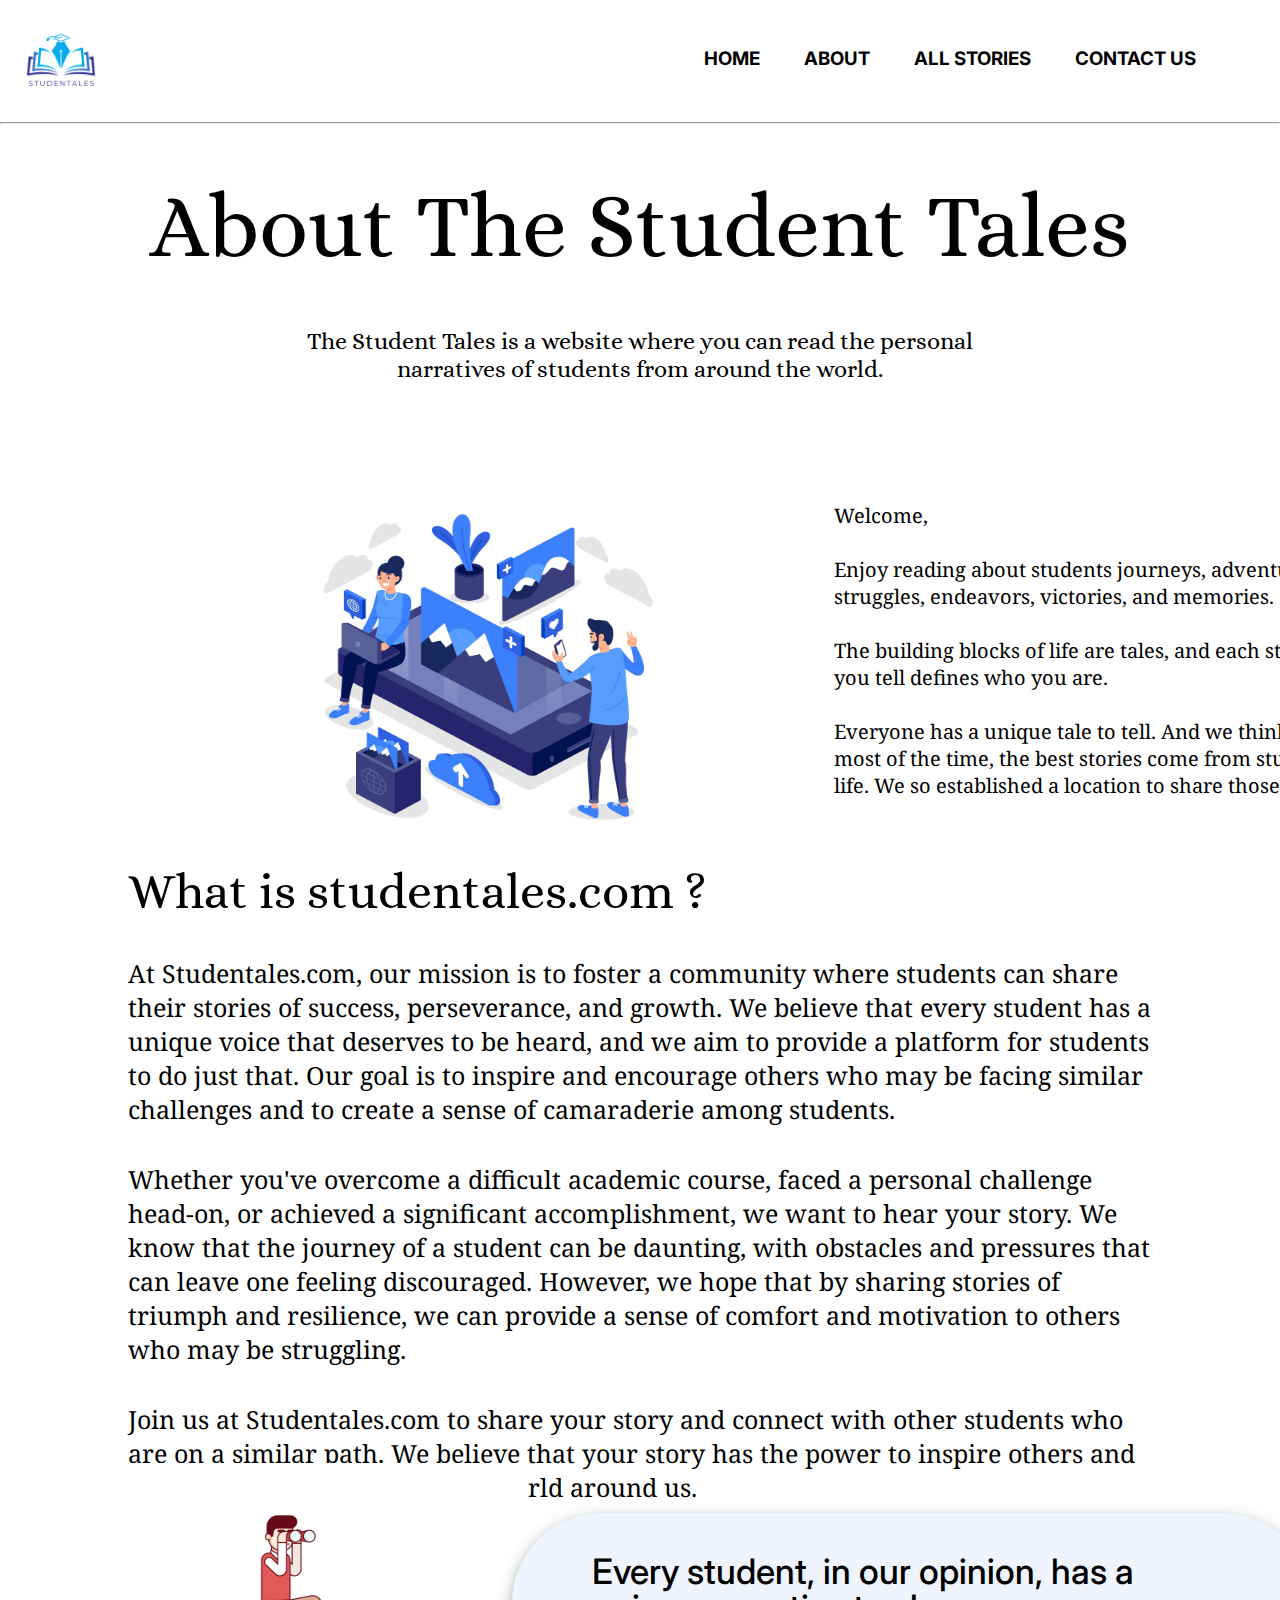
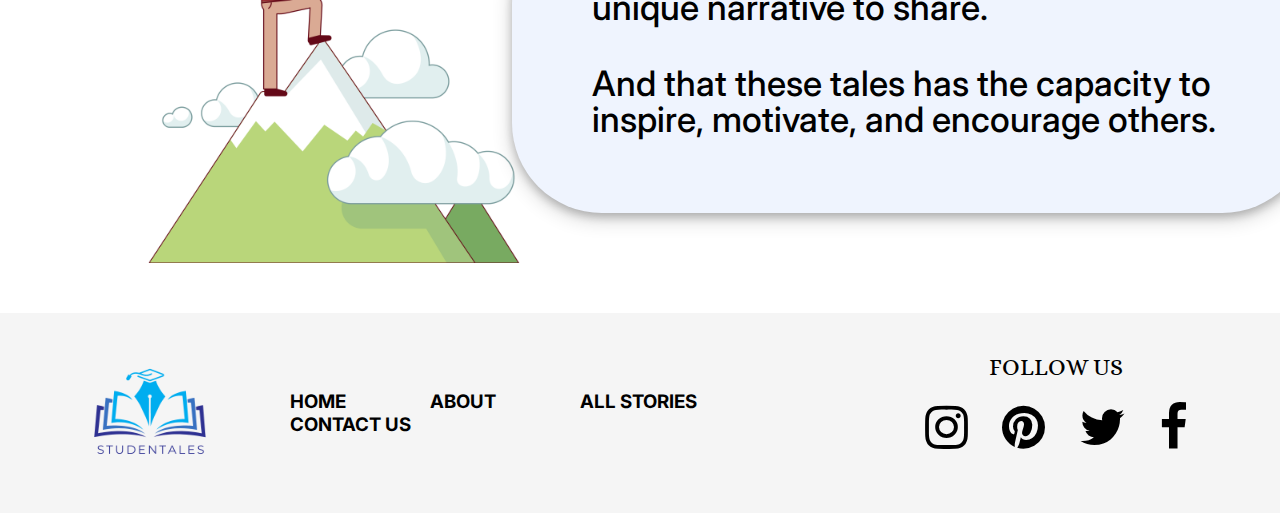
<file: about.html>
<!DOCTYPE html>
<html lang="en">
<head>
    <meta charset="UTF-8">
    <meta http-equiv="X-UA-Compatible" content="IE=edge">
    <meta name="viewport" content="width=device-width, initial-scale=1.0">
    <title>Document</title>
    <link rel="stylesheet" href="./css/about.css" />


    <link rel="preconnect" href="https://fonts.googleapis.com">
<link rel="preconnect" href="https://fonts.gstatic.com" crossorigin>
<link href="https://fonts.googleapis.com/css2?family=Alice&display=swap" rel="stylesheet">

<link rel="preconnect" href="https://fonts.googleapis.com">
<link rel="preconnect" href="https://fonts.gstatic.com" crossorigin>
<link href="https://fonts.googleapis.com/css2?family=Noto+Serif&display=swap" rel="stylesheet">

<link rel="preconnect" href="https://fonts.googleapis.com">
<link rel="preconnect" href="https://fonts.gstatic.com" crossorigin>
<link href="https://fonts.googleapis.com/css2?family=Inter:wght@300;400;500&display=swap" rel="stylesheet">

<link rel="stylesheet" href="https://cdnjs.cloudflare.com/ajax/libs/font-awesome/4.7.0/css/font-awesome.min.css">
</head>
<body>
    <div class="banner" > 
        <div class="navbar">
            <img src="./image/logo.png" class="logo" alt="loogo">
            <ul>
                <li><a href="index.html"><h3>Home</h3></a></li>
                <li><a href="about.html"><h3>About</h3></a></li>
                <li><a href="allstories.html"><h3>All Stories</h3></a></li>
                <li><a href="contact.html"><h3>Contact Us</h3></a></li>
            </ul> 
        </div>
    </div>
        
<!-- ---------------------------------------- -->
<!-- <nav>
    <div class="navbar1">
      <div class="container nav-container">
  
          <input class="checkbox" type="checkbox" name="example" id="example-checkbox" />

          <div class="hamburger-lines">
            <span class="line line1"></span>
            <span class="line line2"></span>
            <span class="line line3"></span>
          </div>  
        <div class="logo1">
          <img src="../image/logo.png" class="logo1" alt="loogo">
        </div>
        <ul>
        <div class="menu-items">
          <li><a href="index.html"><h3>Home</h3></a></li>
          <li><a href="about.html"><h3>About</h3></a></li>
          <li><a href="allstories.html"><h3>All Stories</h3></a></li>
          <li><a href="contact.html"><h3>Contact Us</h3></a></li>
          <li><a href="submitstory.html"><h3>Submit Your Story</h3></a></li>
        </ul>
        </div>
      </div>
    </div>
  </nav> -->
  <nav>
    <div class="navbar1">
      <div class="container nav-container">
        <input class="checkbox" type="checkbox" name="example" id="example-checkbox" />
        <div class="hamburger-lines">
          <span class="line line1"></span>
          <span class="line line2"></span>
          <span class="line line3"></span>
        </div>  
        <div class="logo1">
          <img src="./image/logo.png" class="logo1" alt="logo">
        </div>
        <ul class="menu-items">
          <li><a href="index.html"><h3>Home</h3></a></li>
          <li><a href="about.html"><h3>About</h3></a></li>
          <li><a href="allstories.html"><h3>All Stories</h3></a></li>
          <li><a href="contact.html"><h3>Contact Us</h3></a></li>
          <li><a href="submitstory.html"><h3>Submit Your Story</h3></a></li>
        </ul>
      </div>
    </div>
  </nav>
  

<!-- ----------------------------------------------------------------- -->
        <!-- </div>
        </div> -->
        <hr>
        <h1 >About The Student Tales</h1>
        <h2>The Student Tales is a website where you can read the personal <br>
             narratives of students from around the world.</h2>
        <div class="box">

            <img src="./image/top1.jpg" id="img1" alt="image">
            <div class="right">
               <p> Welcome,
                <br>
                <br>
                Enjoy reading about students journeys, adventures, 
                struggles, endeavors, victories, and memories.
                <br>
                <br>
                The building blocks of life are tales, and each story
                you tell defines who you are.
                <br>
                <br>
                Everyone has a unique tale to tell. And we think that
                most of the time, the best stories come from student
                life. We so established a location to share those.
            </p>
            </div>

        </div>  
        <div class="qn">
         <h3>  What is studentales.com ?</h3> 
         <br>
         <br>
         <p>
            At Studentales.com, our mission is to foster a community where students can share their stories of success, perseverance, and growth. We believe that every student has a unique voice that deserves to be heard, and we aim to provide a platform for students to do just that. Our goal is to inspire and encourage others who may be facing similar challenges and to create a sense of camaraderie among students.
         </p>
         <br>
         <br>
         <p>
            Whether you've overcome a difficult academic course, faced a personal challenge head-on, or achieved a significant accomplishment, we want to hear your story. We know that the journey of a student can be daunting, with obstacles and pressures that can leave one feeling discouraged. However, we hope that by sharing stories of triumph and resilience, we can provide a sense of comfort and motivation to others who may be struggling.
         </p>
         <br>
         <br>
         <p>
            Join us at Studentales.com to share your story and connect with other students who are on a similar path. We believe that your story has the power to inspire others and make a positive impact on the world around us.
         </p>
        </div>  
        <img src="./image/bottom1.jpg" id="img2" alt="loading">
        
        <div class="buttomtext">
           <h3> Every student, in our opinion, has a unique 
            narrative to share.</h3>
            <h3>And that these tales has the capacity to 
                inspire, motivate, and encourage others.</h3>

        </div>

    

        <footer>
            <div class=" foot">
                <img src="./image/logo.png" alt="logo" class="sign">
            <ul>
                <li><a href="../html/index.html"><h3>Home</h3></a></li>
                <li><a href="about.html"><h3>About</h3></a></li>
                <li><a href="allstories.html"><h3>All Stories</h3></a></li>
                <li><a href="contact.html"><h3>Contact Us</h3></a></li>
                
            </ul>
            
            <div class="icons">
                
                <div class="social" >
                    <h2 id="follow">FOLLOW US</h2>
                    <br>
                    <a href="#"> <i class="fa fa-instagram"></i></a>
                    <a href="#"> <i class="fa fa-pinterest"></i></a>
                    <a href="#"> <i class="fa fa-twitter"></i></a>
                    <a href="#"> <i class="fa fa-facebook"></i></a>
            </div>
            </div>
            </div>
        </footer>
</body>
</html>
</file>
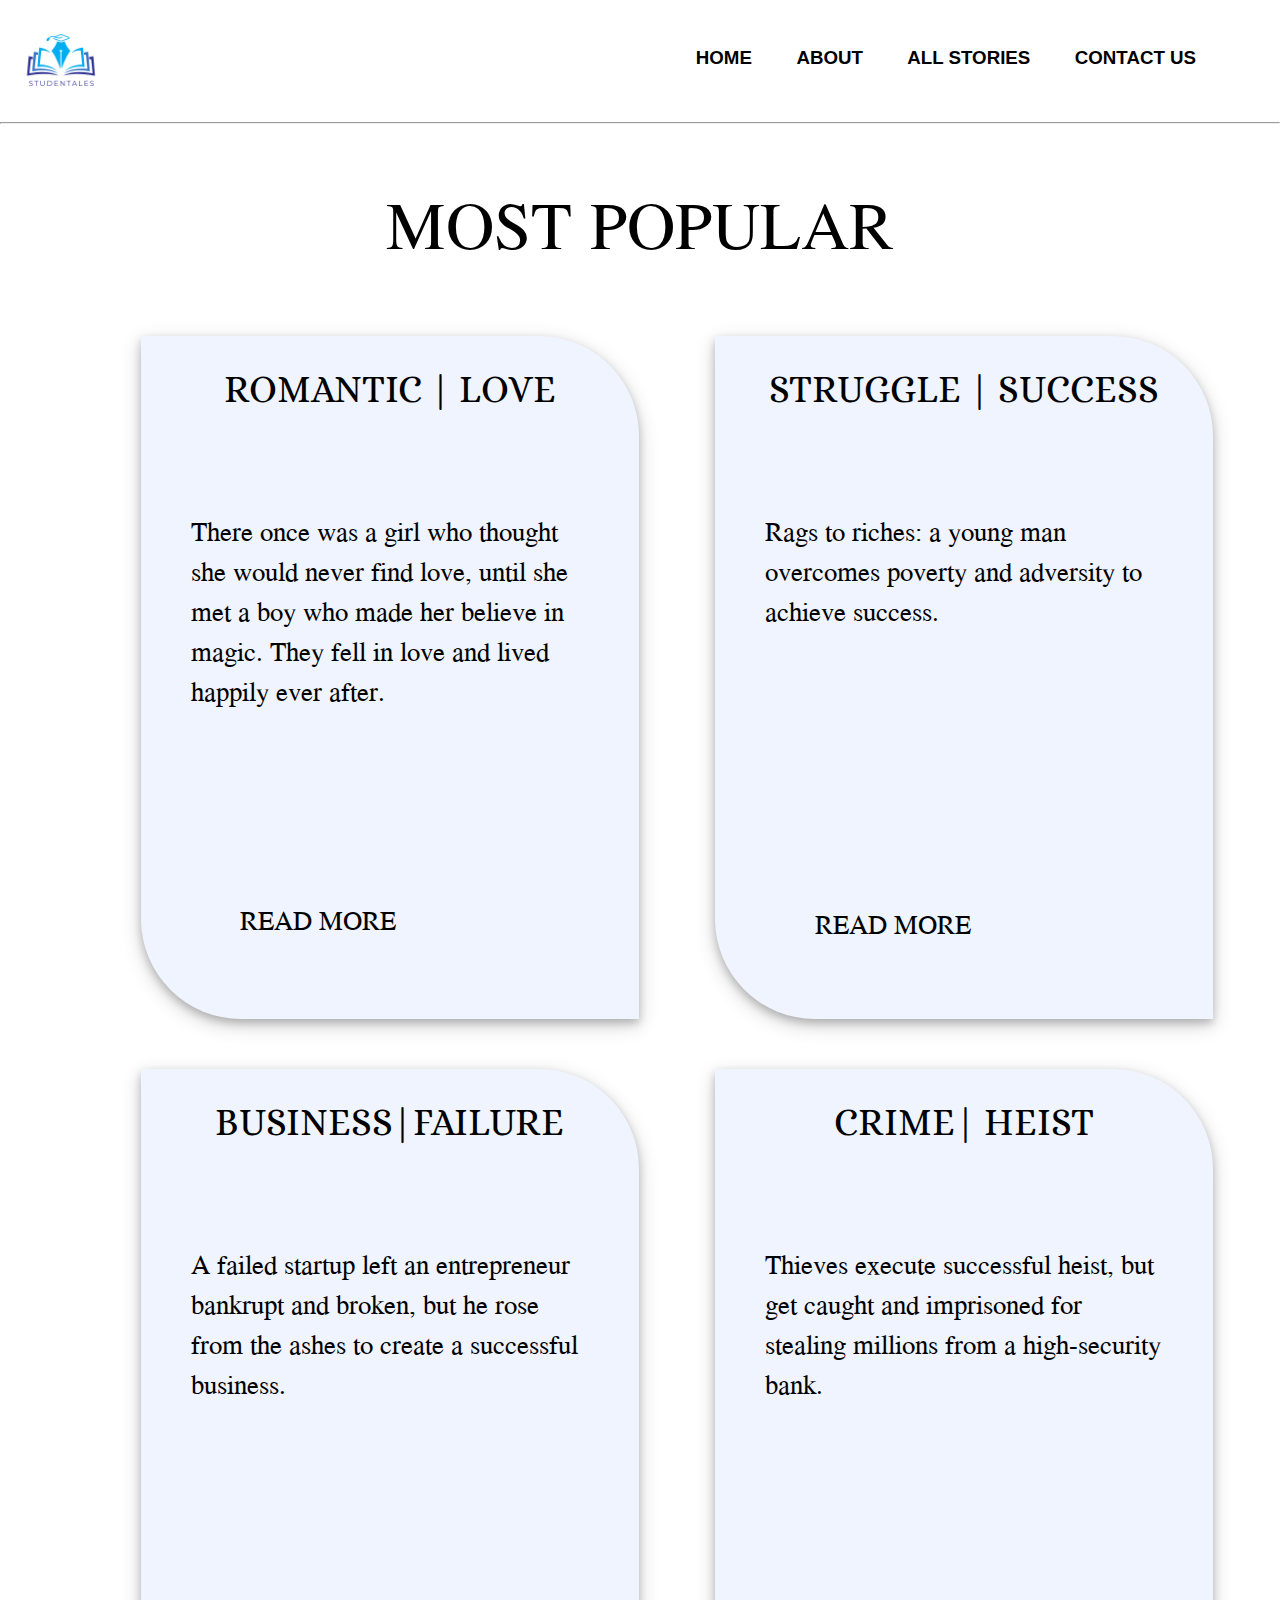
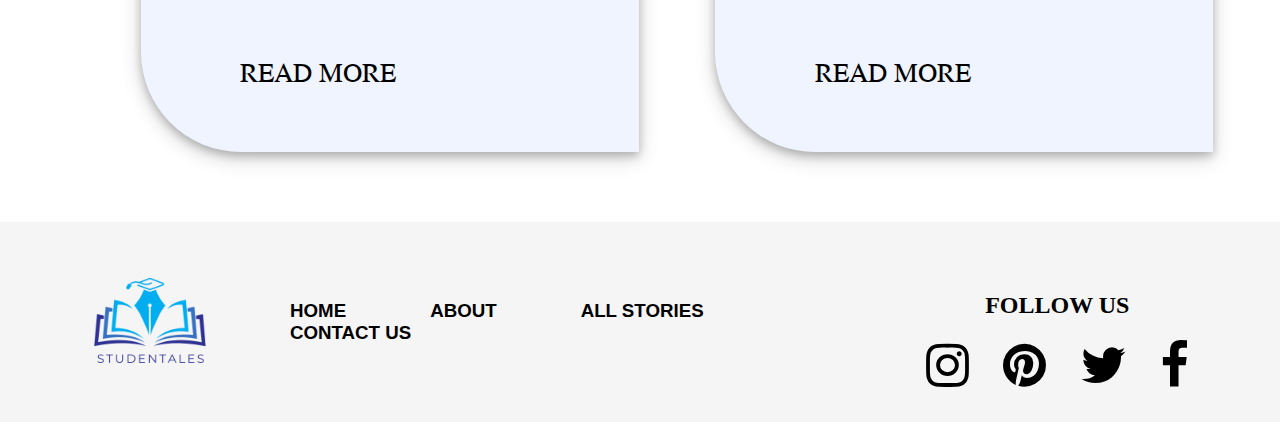
<file: allstories.html>
<!DOCTYPE html>
<html lang="en">
<head>
    <meta charset="UTF-8">
    <meta http-equiv="X-UA-Compatible" content="IE=edge">
    <meta name="viewport" content="width=device-width, initial-scale=1.0">
    <title>Document</title>
    <link rel="stylesheet" href="./css/allstories.css" />

    <link rel="preconnect" href="https://fonts.googleapis.com">
<link rel="preconnect" href="https://fonts.gstatic.com" crossorigin>
<link href="https://fonts.googleapis.com/css2?family=Jomolhari&display=swap" rel="stylesheet">

<link rel="preconnect" href="https://fonts.googleapis.com">
<link rel="preconnect" href="https://fonts.gstatic.com" crossorigin>
<link href="https://fonts.googleapis.com/css2?family=Alice&display=swap" rel="stylesheet">

<link rel="stylesheet" href="https://cdnjs.cloudflare.com/ajax/libs/font-awesome/4.7.0/css/font-awesome.min.css">

</head>
<body>
    <div class="banner"> 
        <div class="navbar">
            <img src="./image/logo.png" class="logo" alt="loogo">
            <ul>
                <li><a href="index.html"><h3>Home</h3></a></li>
                <li><a href="about.html"><h3>About</h3></a></li>
                <li><a href="allstories.html"><h3>All Stories</h3></a></li>
                <li><a href="contact.html"><h3>Contact Us</h3></a></li>
            </ul>       
        </div>
    </div>
    <hr>

    <!-- ---------------------------------------- -->
    <nav>
        <div class="navbar1">
          <div class="container nav-container">
            <input class="checkbox" type="checkbox" name="example" id="example-checkbox" />

            <div class="hamburger-lines">
              <span class="line line1"></span>
              <span class="line line2"></span>
              <span class="line line3"></span>
            </div>  
            <div class="logo1">
              <img src="./image/logo.png" class="logo1" alt="logo">
            </div>
            <ul class="menu-items">
              <li><a href="index.html"><h3>Home</h3></a></li>
              <li><a href="about.html"><h3>About</h3></a></li>
              <li><a href="allstories.html"><h3>All Stories</h3></a></li>
              <li><a href="contact.html"><h3>Contact Us</h3></a></li>
              <li><a href="submitstory.html"><h3>Submit Your Story</h3></a></li>
            </ul>
          </div>
        </div>
      </nav>
      
  

<!-- ----------------------------------------------------------------- -->
    <h1>
        MOST POPULAR
    </h1>
    <div class="Box">
        <div class="box1">   
            <h2 class="head">ROMANTIC | LOVE</h2>
            <p class="box_txt">There once was a girl who thought she would never find love, until she met a boy who made her believe in magic. They fell in love and lived happily ever after.</p>
            <a href="readmore.html" class="none"> <h5> READ MORE </h5></a>
        </div>
        <div class="box2"> 
            <h2 class="head">STRUGGLE | SUCCESS</h2>
            <p class="box_txt">Rags to riches: a young man overcomes poverty and adversity to achieve success.</p>
            <a href="readmore.html" class="none"> <h5> READ MORE </h5></a>
        </div>
        <div class="box3">
            <h2 class="head">BUSINESS|FAILURE</h2>
            <p class="box_txt">A failed startup left an entrepreneur bankrupt and broken, but he rose from the ashes to create a successful business.</p>
            <a href="readmore.html" class="none"> <h5> READ MORE </h5></a>
        </div>
        <div class="box4">
            <h2 class="head">CRIME| HEIST</h2>
            <p class="box_txt"> Thieves execute successful heist, but get caught and imprisoned for stealing millions from a high-security bank.</p>
            <a href="readmore.html" class="none"> <h5> READ MORE </h5></a>
        </div>
    </div> 


    <footer>
        <div class=" foot">
            <img src="./image/logo.png" alt="logo" class="sign">
        <ul>
            <li><a href="../html/index.html"><h3>Home</h3></a></li>
            <li><a href="about.html"><h3>About</h3></a></li>
            <li><a href="allstories.html"><h3>All Stories</h3></a></li>
            <li><a href="contact.html"><h3>Contact Us</h3></a></li>
        </ul>
        
        <div class="icons">
            
            <div class="social" >
                <h2 id="follow">FOLLOW US</h2>
                <br>
                <a href="#"> <i class="fa fa-instagram"></i></a>
                <a href="#"> <i class="fa fa-pinterest"></i></a>
                <a href="#"> <i class="fa fa-twitter"></i></a>
                <a href="#"> <i class="fa fa-facebook"></i></a>
        </div>
        </div>
        </div>
    </footer>
 
</body>
</html>
</file>
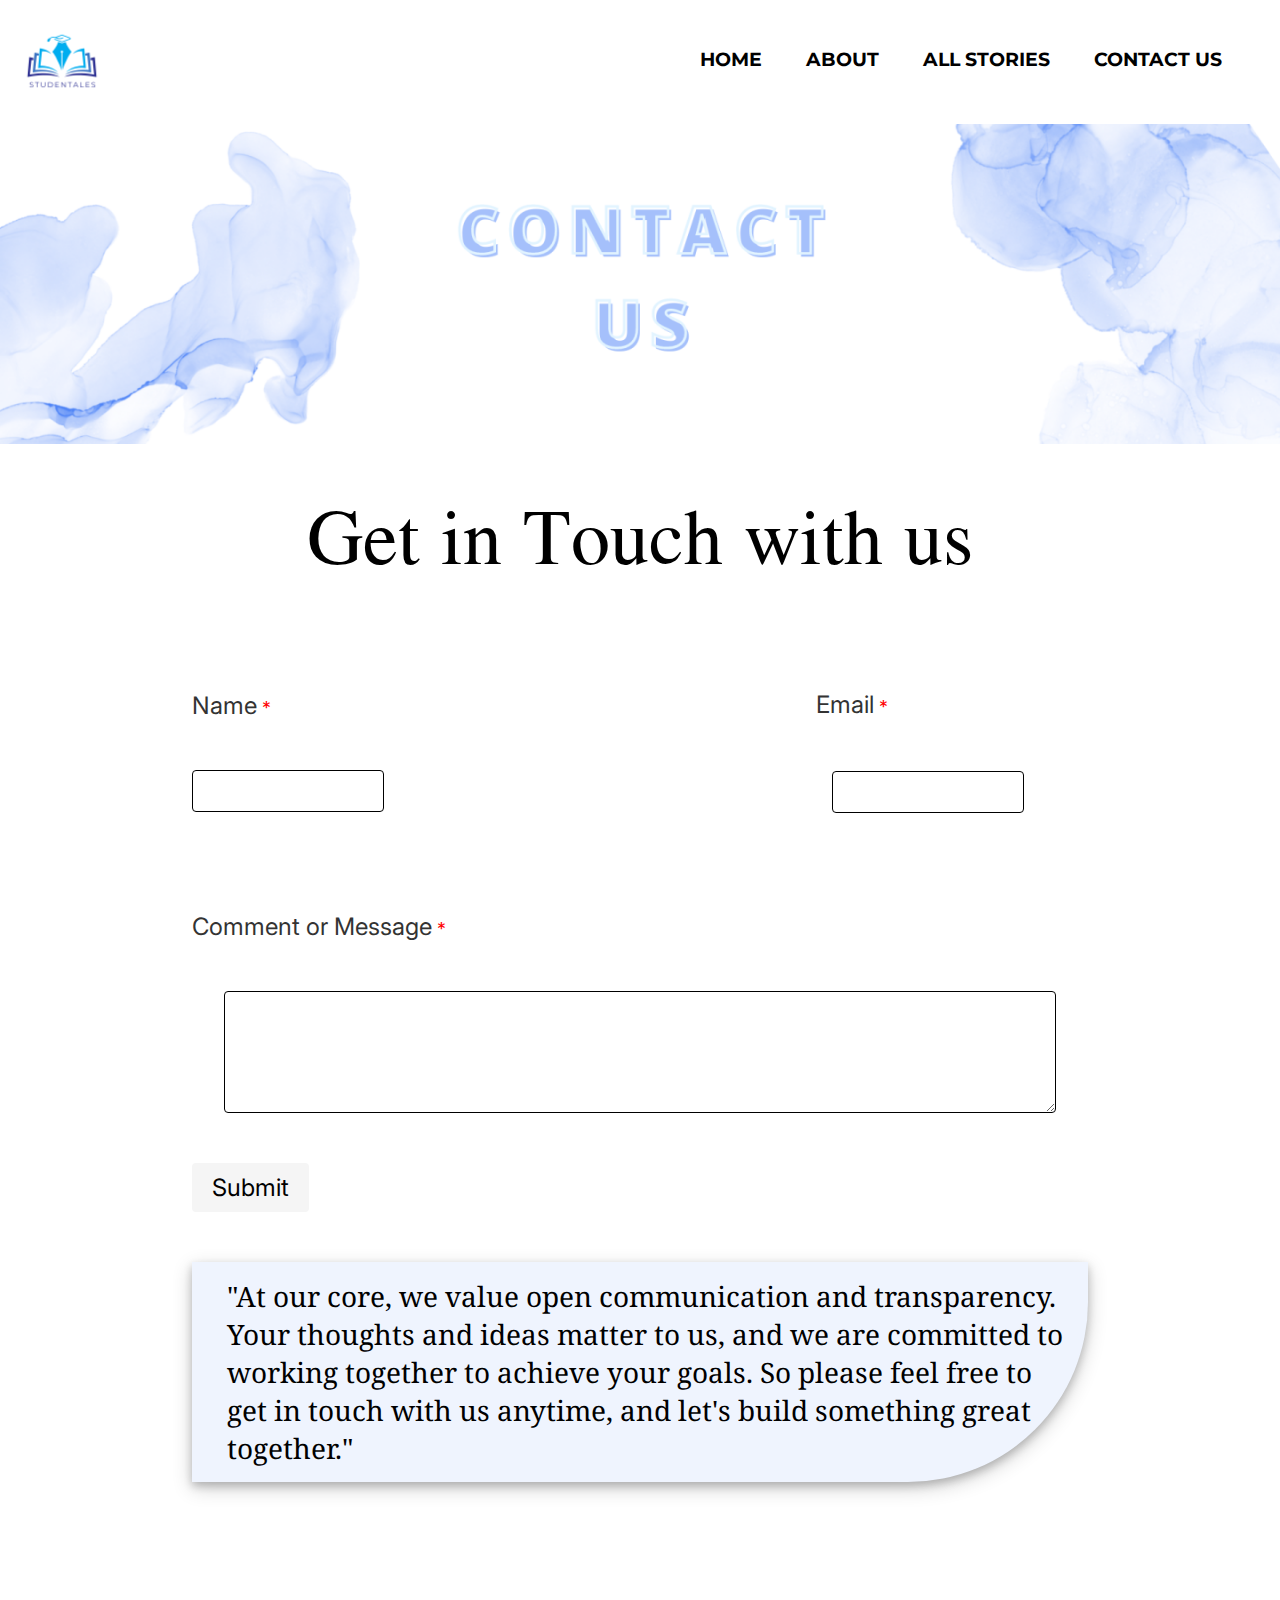
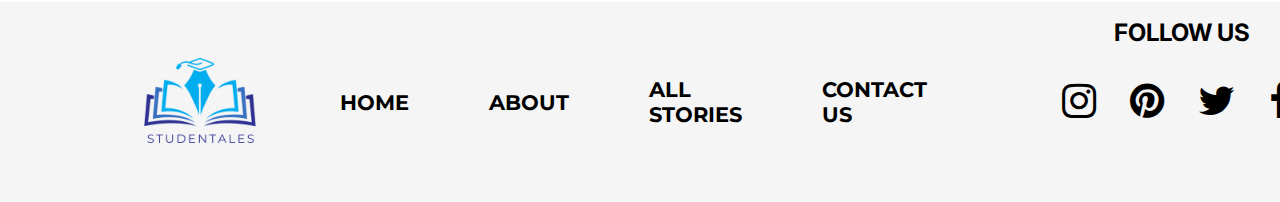
<file: contact.html>
<!DOCTYPE html>
<html lang="en">
<head>
    <meta charset="UTF-8">
    <meta http-equiv="X-UA-Compatible" content="IE=edge">
    <meta name="viewport" content="width=device-width, initial-scale=1.0">
    <title>Document</title>
    <link rel="stylesheet" href="./css/contact.css" />
    <link rel="stylesheet" href="./css/style.css" />

    <link rel="preconnect" href="https://fonts.googleapis.com">
<link rel="preconnect" href="https://fonts.gstatic.com" crossorigin>
<link href="https://fonts.googleapis.com/css2?family=Jomolhari&display=swap" rel="stylesheet">

<link rel="preconnect" href="https://fonts.googleapis.com">
<link rel="preconnect" href="https://fonts.gstatic.com" crossorigin>
<link href="https://fonts.googleapis.com/css2?family=Noto+Serif&display=swap" rel="stylesheet">

<link rel="stylesheet" href="https://cdnjs.cloudflare.com/ajax/libs/font-awesome/4.7.0/css/font-awesome.min.css">

<link rel="preconnect" href="https://fonts.googleapis.com">
<link rel="preconnect" href="https://fonts.gstatic.com" crossorigin>
<link href="https://fonts.googleapis.com/css2?family=Inter&display=swap" rel="stylesheet">

<link rel="preconnect" href="https://fonts.googleapis.com">
<link rel="preconnect" href="https://fonts.gstatic.com" crossorigin>
<link href="https://fonts.googleapis.com/css2?family=Montserrat:wght@600;700&display=swap" rel="stylesheet">
</head>
<body>
    <div class="banner" > 
        <div class="navbar">
            <img src="./image/logo.png" class="logo" alt="loogo">
            <ul>
                <li><a href="index.html"><h3>Home</h3></a></li>
                <li><a href="about.html"><h3>About</h3></a></li>
                <li><a href="allstories.html"><h3>All Stories</h3></a></li>
                <li><a href="contact.html"><h3>Contact Us</h3></a></li>
            </ul>  
            
        </div>
        </div>

<!-- ---------------------------------------- -->
<nav>
  <div class="navbar1">
    <div class="container nav-container">
      <input class="checkbox" type="checkbox" name="example" id="example-checkbox" />
      <div class="hamburger-lines">
        <span class="line line1"></span>
        <span class="line line2"></span>
        <span class="line line3"></span>
      </div>  
      <div class="logo1">
        <img src="./image/logo.png" class="logo1" alt="logo">
      </div>
      <ul class="menu-items">
        <li><a href="index.html"><h3>Home</h3></a></li>
        <li><a href="about.html"><h3>About</h3></a></li>
        <li><a href="allstories.html"><h3>All Stories</h3></a></li>
        <li><a href="contact.html"><h3>Contact Us</h3></a></li>
        <li><a href="submitstory.html"><h3>Submit Your Story</h3></a></li>
      </ul>
    </div>
  </div>
</nav>

  

<!-- ----------------------------------------------------------------- -->
       <img src="./image/contact.png" id="img1" alt="loading">

       <h1>Get in Touch with us</h1>

       <form action="#" method="POST">
        <label for="name">Name<span class="required">*</span></label>
        <input type="text" name="name" id="name" required>
        <label for="email" id="email_txt">Email<span class="required">*</span></label>
        <input type="email" name="email" id="email" required>
        <label for="message">Comment or Message<span class="required">*</span></label>
        <textarea name="message" id="message" rows="5" required></textarea>
        <input type="submit" value="Submit">
      </form>
      <div class="box">
        <h4>"At our core, we value open communication and transparency. Your thoughts and ideas matter to us, and we are committed to working together to achieve your goals. So
            please feel free to get in touch with us anytime, and let's build something
            great together."</h4>

      </div>

      <footer>
        <div class="foot">
            <img src="./image/logo.png" alt="logo" class="sign">
            <ul class="foot-links">
                <li><a href="home.html">
                        <h3>Home</h3>
                    </a></li>
                <li><a href="about.html">
                        <h3>About</h3>
                    </a></li>
                <li><a href="allstories.html">
                        <h3>All Stories</h3>
                    </a></li>
                <li><a href="contact.html">
                        <h3>Contact Us</h3>
                    </a></li>
            </ul>

          

                <div class="social">
                    <h2 id="follow">FOLLOW US</h2>
                    <!-- <br> -->
                    <div class="icons">
                        <a href="#"> <i class="fa fa-instagram social-icon"></i></a>
                        <a href="#"> <i class="fa fa-pinterest social-icon"></i></a>
                        <a href="#"> <i class="fa fa-twitter social-icon"></i></a>
                        <a href="#"> <i class="fa fa-facebook social-icon"></i></a>
                    </div>
                </div>
            </div>
    </footer>
    
    
</body>
</html>
</file>
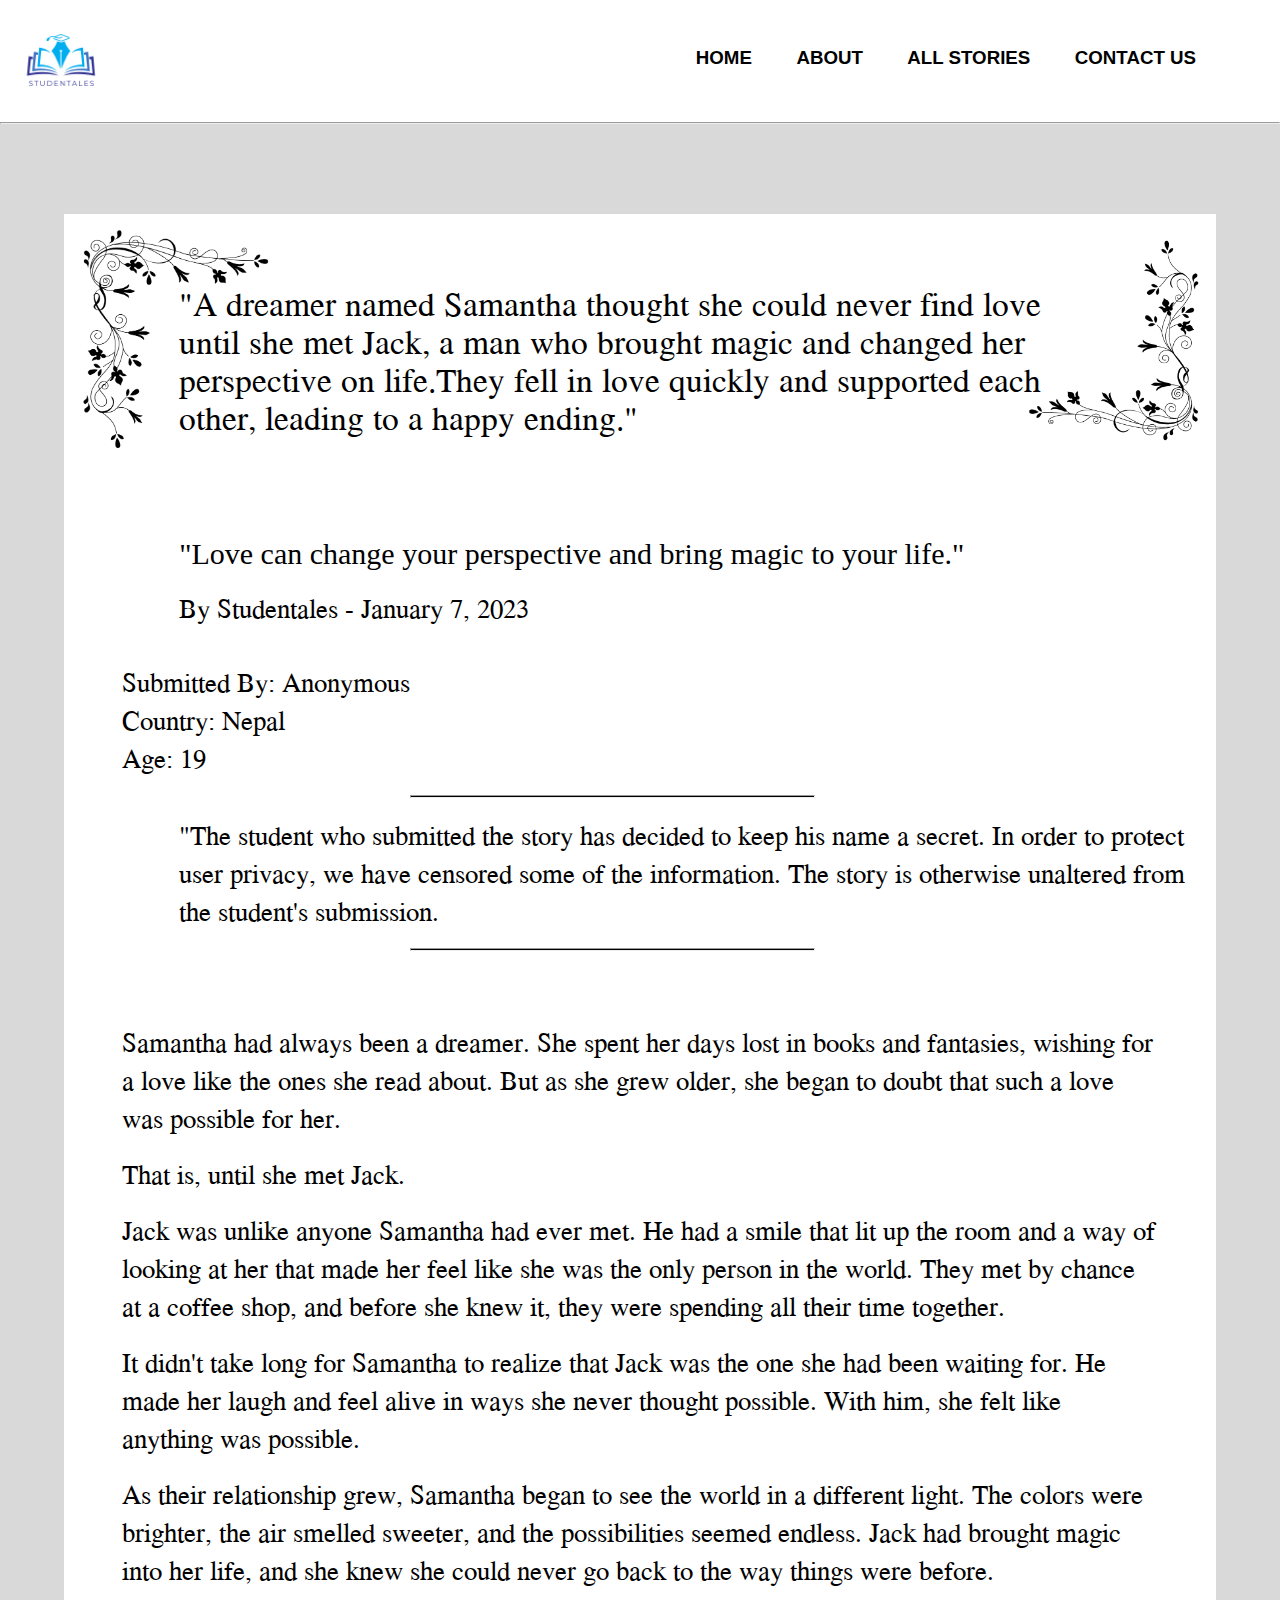
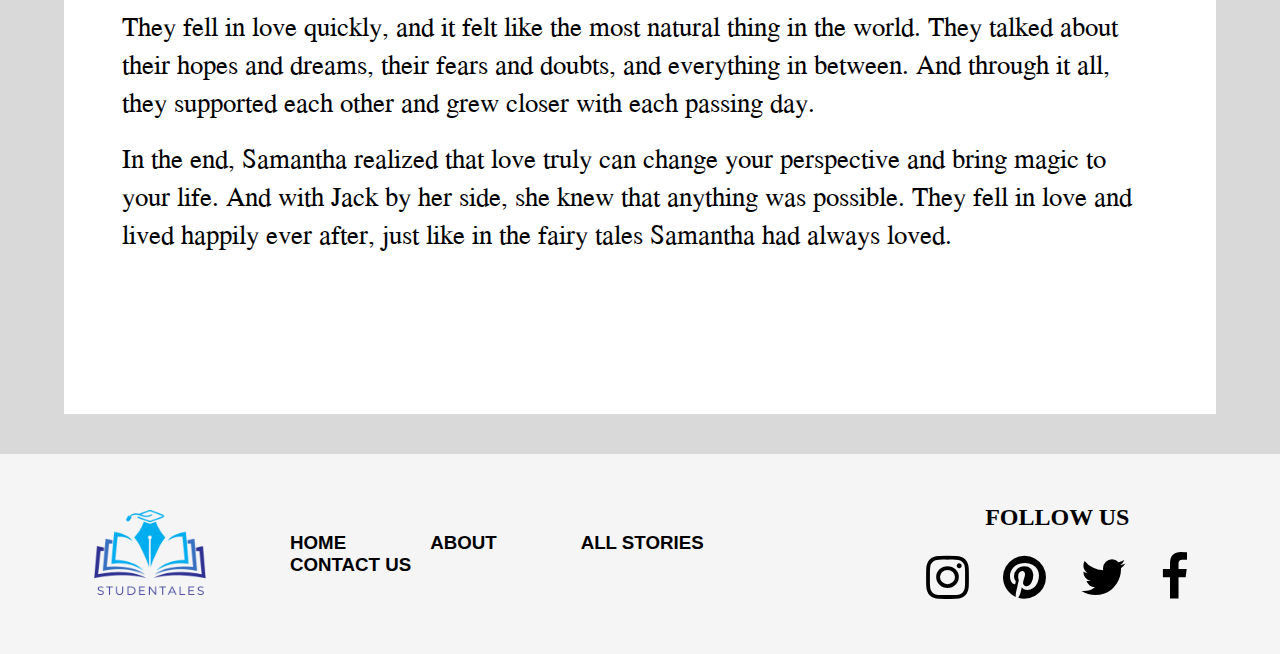
<file: readmore.html>
<!DOCTYPE html>
<html lang="en">
<head>
    <meta charset="UTF-8">
    <meta http-equiv="X-UA-Compatible" content="IE=edge">
    <meta name="viewport" content="width=device-width, initial-scale=1.0">
    <title>Document</title>
    <link rel="stylesheet" href="./css/readmore.css" />
    <link rel="stylesheet" href="https://cdnjs.cloudflare.com/ajax/libs/font-awesome/4.7.0/css/font-awesome.min.css">

    <link rel="preconnect" href="https://fonts.googleapis.com">
<link rel="preconnect" href="https://fonts.gstatic.com" crossorigin>
<link href="https://fonts.googleapis.com/css2?family=Montserrat:wght@600&display=swap" rel="stylesheet">

<link rel="preconnect" href="https://fonts.googleapis.com">
<link rel="preconnect" href="https://fonts.gstatic.com" crossorigin>
<link href="https://fonts.googleapis.com/css2?family=Jomolhari&display=swap" rel="stylesheet">

</head>
<body>
    <div class="banner" > 
        <div class="navbar">
            <img src="./image/logo.png" class="logo" alt="logo">
            <ul>
                <li><a href="index.html"><h3>Home</h3></a></li>
                <li><a href="about.html"><h3>About</h3></a></li>
                <li><a href="allstories.html"><h3>All Stories</h3></a></li>
                <li><a href="contact.html"><h3>Contact Us</h3></a></li>
            </ul>  
        </div>
        <hr>

        <!-- ---------------------------------------- -->
        <nav>
            <div class="navbar1">
              <div class="container nav-container">
                <input class="checkbox" type="checkbox" name="example" id="example-checkbox" />
                <div class="hamburger-lines">
                  <span class="line line1"></span>
                  <span class="line line2"></span>
                  <span class="line line3"></span>
                </div>  
                <div class="logo1">
                  <img src="./image/logo.png" class="logo1" alt="logo">
                </div>
                <ul class="menu-items">
                  <li><a href="index.html"><h3>Home</h3></a></li>
                  <li><a href="about.html"><h3>About</h3></a></li>
                  <li><a href="allstories.html"><h3>All Stories</h3></a></li>
                  <li><a href="contact.html"><h3>Contact Us</h3></a></li>
                  <li><a href="submitstory.html"><h3>Submit Your Story</h3></a></li>
                </ul>
              </div>
            </div>
          </nav>
  

<!-- ----------------------------------------------------------------- -->
        <div class=" body">
            
        </div>
        <div class="body1">
            <img src="./image/left.png" id="right" alt="leftimg">
            <p id="p"> "A dreamer named Samantha thought she could never find love until she met Jack,
                a man who brought magic and changed her perspective on life.They fell in love
                quickly and supported each other, leading to a happy ending."</p>

            <img src="./image/top-right.png" id="left" alt="rightimg">
            

            <p id="p2">
                "Love can change your perspective and bring magic to your life."
            </p>
            <br>
            <p id="p3">By Studentales  -  January 7, 2023</p>
            <br>
            <br>
            <p id="p4" >Submitted By: Anonymous <br>
                
                Country: Nepal <br>
                Age: 19
            </p>
            <br>
            <hr id="hr1">
            <br>
            <p id="p13">"The student who submitted the story has decided to keep his name a secret. 
                In order to protect user privacy, we have censored some of the information. 
                The story is otherwise unaltered from the student's submission.</p>
            <br>
            <hr id="hr2">
            <br>
            <br>
            <br>
            <br>
            <p id="p6">Samantha had always been a dreamer. She spent her days lost in books and fantasies,
                wishing for a love like the ones she read about. But as she grew older, she began to 
                doubt that such a love was possible for her.</p>
            <br>
            <p id="p7">That is, until she met Jack.</p>
            <br>
            <p id="p8">Jack was unlike anyone Samantha had ever met. He had a smile that lit up the room and a
                way of looking at her that made her feel like she was the only person in the world. They met
                by chance at a coffee shop, and before she knew it, they were spending all their time together.</p>
            <br>
            <p id="p9">It didn't take long for Samantha to realize that Jack was the one she had been waiting for.
                He made her laugh and feel alive in ways she never thought possible. With him, she felt like
                anything was possible.</p>
            <br>
            <p id="p10">As their relationship grew, Samantha began to see the world in a different light. The colors 
                were brighter, the air smelled sweeter, and the possibilities seemed endless. Jack had
                brought magic into her life, and she knew she could never go back to the way things were
                before.</p>
            <br>
            <p id="p11">They fell in love quickly, and it felt like the most natural thing in the world. They talked about
                their hopes and dreams, their fears and doubts, and everything in between. And through it
                all, they supported each other and grew closer with each passing day.</p>
            <br>
            <p id="p12">In the end, Samantha realized that love truly can change your perspective and bring magic
                to your life. And with Jack by her side, she knew that anything was possible. They fell in love
                and lived happily ever after, just like in the fairy tales Samantha had always loved.</p>

        </div>
        </div>
        <footer>
            <div class=" foot">
                <img src="./image/logo.png" alt="logo" class="sign">
            <ul>
                <li><a href="../html/index.html"><h3>Home</h3></a></li>
                <li><a href="about.html"><h3>About</h3></a></li>
                <li><a href="allstories.html"><h3>All Stories</h3></a></li>
                <li><a href="contact.html"><h3>Contact Us</h3></a></li>
            </ul>
            
            <div class="icons">
                
                <div class="social" >
                    <h2 id="follow">FOLLOW US</h2>
                    <br>
                    <a href="#"> <i class="fa fa-instagram"></i></a>
                    <a href="#"> <i class="fa fa-pinterest"></i></a>
                    <a href="#"> <i class="fa fa-twitter"></i></a>
                    <a href="#"> <i class="fa fa-facebook"></i></a>
                </div>
            </div>
            </div>
        </footer>

            
</body>
</html>
</file>
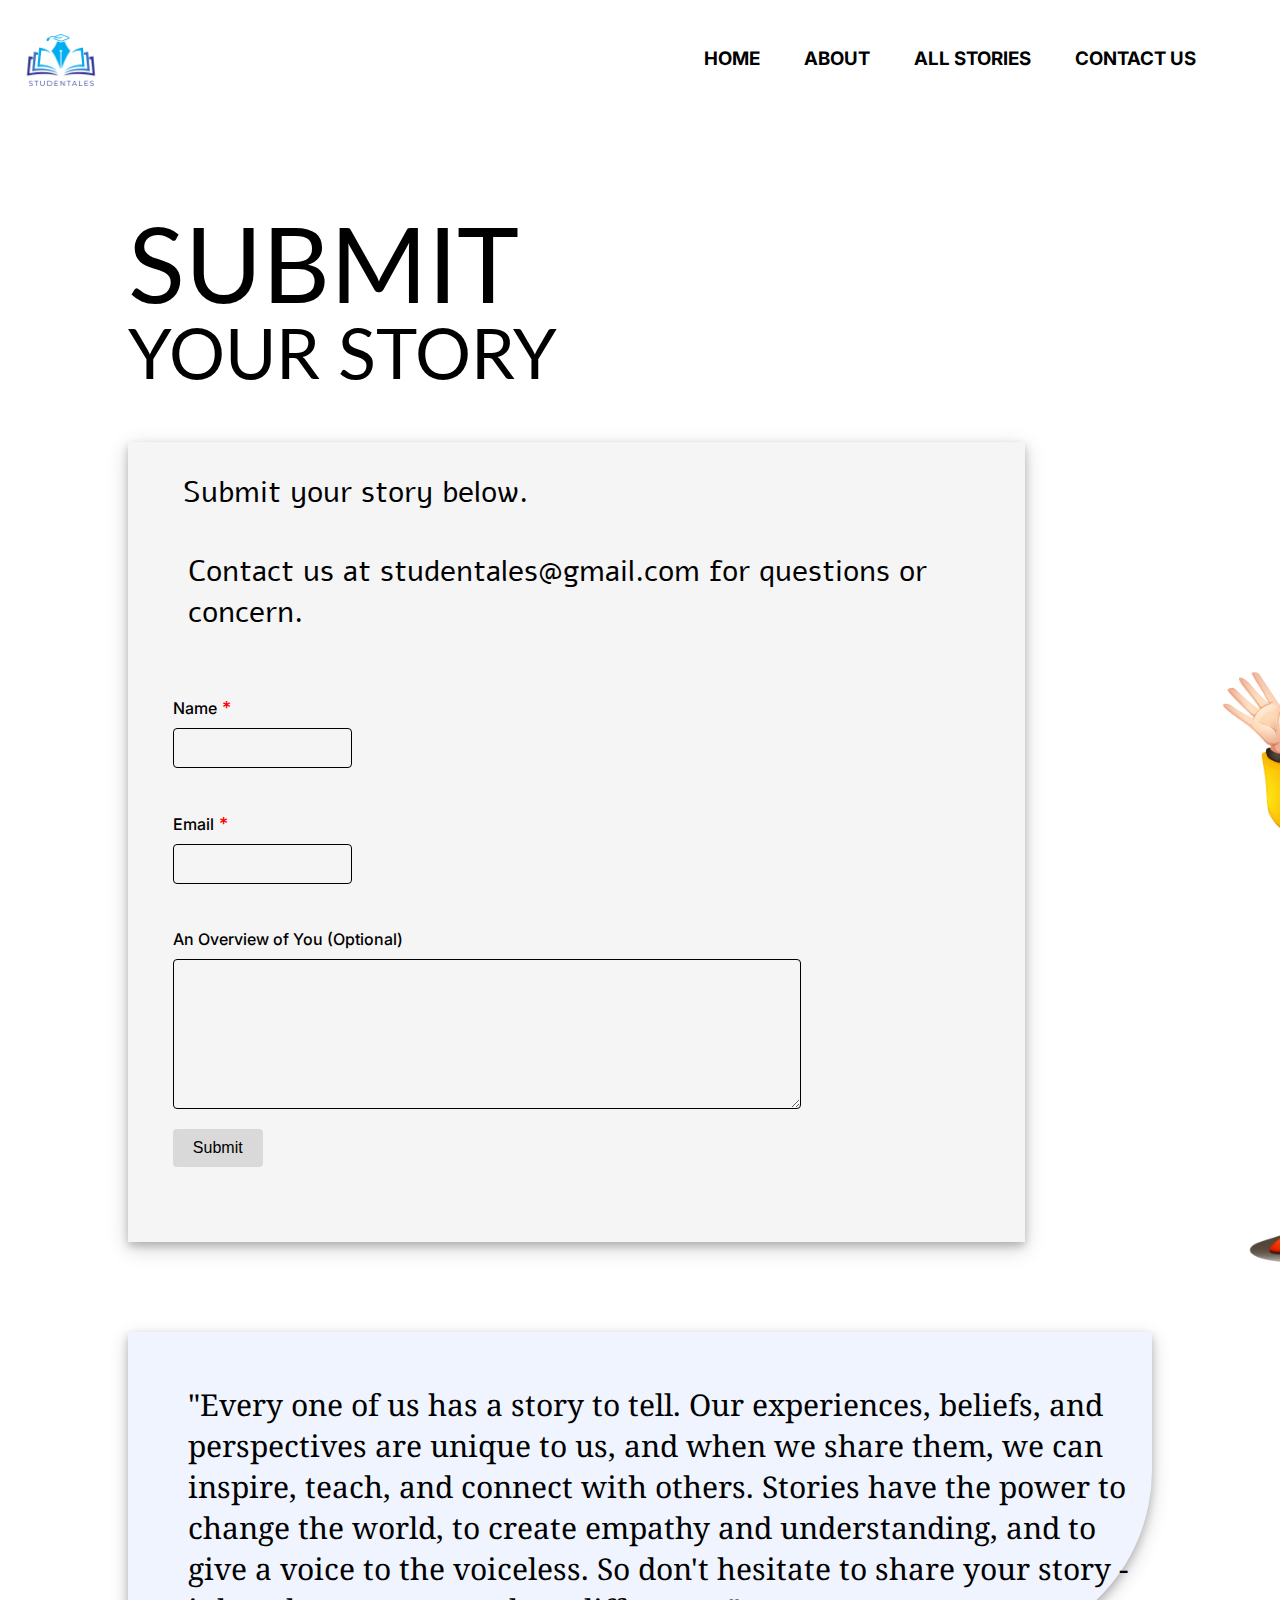
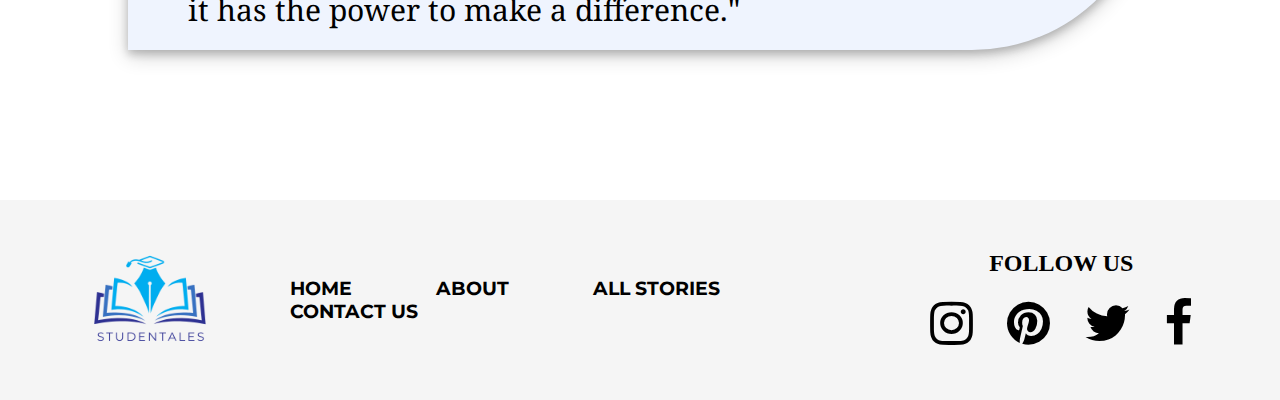
<file: submitstory.html>
<!DOCTYPE html>
<html lang="en">
<head>
    <meta charset="UTF-8">
    <meta http-equiv="X-UA-Compatible" content="IE=edge">
    <meta name="viewport" content="width=device-width, initial-scale=1.0">
    <title>Document</title>

    <link rel="stylesheet" href="./css/submitstory.css" />
    <link rel="preconnect" href="https://fonts.googleapis.com">
<link rel="preconnect" href="https://fonts.gstatic.com" crossorigin>
<link href="https://fonts.googleapis.com/css2?family=Lato:wght@400;700&display=swap" rel="stylesheet">

<link rel="preconnect" href="https://fonts.googleapis.com">
<link rel="preconnect" href="https://fonts.gstatic.com" crossorigin>
<link href="https://fonts.googleapis.com/css2?family=Alef:wght@400;700&display=swap" rel="stylesheet">

<link rel="preconnect" href="https://fonts.googleapis.com">
<link rel="preconnect" href="https://fonts.gstatic.com" crossorigin>
<link href="https://fonts.googleapis.com/css2?family=Inter:wght@100;200;300;400;500;600;700;800;900&display=swap" rel="stylesheet">

<link rel="preconnect" href="https://fonts.googleapis.com">
<link rel="preconnect" href="https://fonts.gstatic.com" crossorigin>
<link href="https://fonts.googleapis.com/css2?family=Noto+Serif&display=swap" rel="stylesheet">


<link rel="stylesheet" href="https://cdnjs.cloudflare.com/ajax/libs/font-awesome/4.7.0/css/font-awesome.min.css">

<link rel="preconnect" href="https://fonts.googleapis.com">
<link rel="preconnect" href="https://fonts.gstatic.com" crossorigin>
<link href="https://fonts.googleapis.com/css2?family=Montserrat:wght@700&display=swap" rel="stylesheet">

</head>


<body>
    
    <div class="banner" > 
        <div class="navbar">
            <img src="./image/logo.png" class="logo" alt="logo">
            <ul>
                <li><a href="index.html"><h3>Home</h3></a></li>
                <li><a href="about.html"><h3>About</h3></a></li>
                <li><a href="allstories.html"><h3>All Stories</h3></a></li>
                <li><a href="contact.html"><h3>Contact Us</h3></a></li>
            </ul>  
        </div>

        <!-- ---------------------------------------- -->
        <nav>
          <div class="navbar1">
            <div class="container nav-container">
              <input class="checkbox" type="checkbox" name="example" id="example-checkbox" />
              <div class="hamburger-lines">
                <span class="line line1"></span>
                <span class="line line2"></span>
                <span class="line line3"></span>
              </div>  
              <div class="logo1">
                <img src="./image/logo.png" class="logo1" alt="logo">
              </div>
              <ul class="menu-items">
                <li><a href="index.html"><h3>Home</h3></a></li>
                <li><a href="about.html"><h3>About</h3></a></li>
                <li><a href="allstories.html"><h3>All Stories</h3></a></li>
                <li><a href="contact.html"><h3>Contact Us</h3></a></li>
                <li><a href="submitstory.html"><h3>Submit Your Story</h3></a></li>
              </ul>
            </div>
          </div>
        </nav>

  

<!-- ----------------------------------------------------------------- -->
        <h1>SUBMIT</h1>
        <h2 id="H2">YOUR STORY</h2>

        <div class="box">
           <h5> Submit your story below.</h5>
            <br>
          <p>  Contact us at studentales@gmail.com for questions or 
           concern. </p>

           <form action="#" method="POST">
            <label for="name">Name<span class="required">*</span></label>
            <input type="text" name="name" id="name" required>
            <label for="email">Email<span class="required">*</span></label>
            <input type="email" name="email" id="email" required>
            <label for="message">An Overview of You (Optional)</label>
            <textarea name="message" id="message" rows="5" required></textarea>
            <input type="submit" value="Submit">
          </form>
        </div>
        <img src="./image/7182922_41651.jpg" id="img1" alt="lady">
    </div>
    

    <div class="text">
            <br>
            <p class="aa">"Every one of us has a story to tell. Our experiences, beliefs, and perspectives are
                unique to us, and when we share them, we can inspire, teach, and connect with
                others. Stories have the power to change the world, to create empathy and
                understanding, and to give a voice to the voiceless.  So don't hesitate to
                share your story - it has the power to make a difference." 
            </p>
    
    </div>


    <footer>
        <div class=" foot">
            <img src="./image/logo.png" alt="logo" class="sign">
        <ul>
            <li><a href="../html/index.html"><h3>Home</h3></a></li>
            <li><a href="about.html"><h3>About</h3></a></li>
            <li><a href="allstories.html"><h3>All Stories</h3></a></li>
            <li><a href="contact.html"><h3>Contact Us</h3></a></li>
        </ul>
        
        <div class="icons">
            
            <div class="social" >
                <h2 id="follow">FOLLOW US</h2>
                <br>
                <a href="#"> <i class="fa fa-instagram"></i></a>
                <a href="#"> <i class="fa fa-pinterest"></i></a>
                <a href="#"> <i class="fa fa-twitter"></i></a>
                <a href="#"> <i class="fa fa-facebook"></i></a>
            </div>
        </div>
        </div>
    </footer>

    
</body> 
</html>
</file>
<file: css/about.css>
*{
    margin: 0;
    padding: 0;
   
}

.navbar{
    width: 95%;
    margin: 0%;
    padding: 0;
    display: flex;
    align-items: center;
    justify-content: space-between;
    font-family: 'Inter', sans-serif;
    
}
body{
    min-height: 100vh;
    width: 100vw;
    overflow-x: hidden;
    background-color:white;
}
.logo{
    width:10%;
    display: flex;
    justify-content: center;
    align-items: center;
}
.logo img{
    width: 80%;
}
.navbar ul li{
    list-style: none;
    display: inline-block;
    margin: 0% 20px;
    position: relative;
    
}
.navbar ul li a{
    text-decoration: none;
    color: black;  
    text-transform: uppercase;
}
.navbar li a::after{
    content: '';
    width: 0%;
    height: 5px;
    background: #1F5C9D; 
    position: relative;
    left: 0%;
    bottom: -5px;
    display: block;
    margin: auto;
    transition: 0.5s ease;
}
.navbar li a:hover::after{
    width: 100%;
}

h1{
    text-align: center;
    font-size: 90px;
    margin-top: 50px;
    font-family: 'Alice', serif;
    font-weight: normal;
}

h2{
    text-align: center;
    font-weight: 550;
    font-family: 'Alice', serif;
    margin-top: 50px;

}
.box{
    width: 75%;
    height: 300px;
    margin-left: 10%;
    margin-right: 10%;

}
#img1{
    /* width: 490px;
    height: 460.33px;
    margin-top: 30px; */
    
    position: absolute;
    width: 400px;
    height: 337.33px;
    left: 220px;
    top: 489px;
    margin-left: 5%;
 }


.right{
    /* width: 50%;
    height: 300px;
    float: right;
    font-family: 'Noto Serif', serif;
    font-size: 22px;
    margin-top: 140px; */
    position: absolute;
    width: 516px;
    height: 315px;
    left: 770px;
    top: 502px;
    font-family: 'Noto Serif', serif;
    font-style: normal;
    font-weight: 400;
    font-size: 20px;
    line-height: 27px;
    margin-left: 5%;
    color: #000000;
}

.qn{
    color: black;
    height: 550px;
    width: 80%;
    margin-left: 10%;
    margin-top: 180px;
   
}

.qn h3{


    font-family: 'Alice';
    font-style: normal;
    font-weight: 400;
    font-size: 50px;


}

.qn p{
    font-family: 'Noto Serif';
    font-style: normal;
    font-weight: 400;
    font-size: 25px;


}

#img2{
    position: absolute;
    width: 400px;
    height: 400px;
    margin-left: 10%;
    margin-top: 50px;
}

.buttomtext{
    position: absolute;
    width: 800px;
    height: 300px;
    margin-left: 40%;
    margin-top: 100px;

    background: #EFF4FE;
    box-shadow: 0 4px 8px 0 rgba(0, 0, 0, 0.2), 0 6px 20px 0 rgba(0, 0, 0, 0.19);
    border-radius: 90px;

    font-family: 'Inter', sans-serif;
    font-style: normal;
    
    font-size: 30px;
    line-height: 36px;
}

.buttomtext h3{
    margin-left: 10%;
    margin-right: 10%;
    margin-top: 5%;
    font-weight: 500;
}
.sign{
    width: 200px;
    margin-left: 50px;
}
.foot{
    margin-top: 100px;
    width: 100%;
    background-color: #F5F5F5;
    
}
.foot{
    width: 100%;
    margin: 0%;
    padding: 0;
    display: flex;
    align-items: center;
    margin-top: 500px ;
}
.foot ul li{
    list-style: none;
    display: inline-block;
    margin: 0% 40px;
    position: relative;
    font-family: 'Inter', sans-serif; 
}
.foot ul li a{
    text-decoration: none;
    color: black;  
    text-transform: uppercase;
}
.icons{
    width: 500px;
    height: 120px;

    float: right;
    margin-right: 10px;
}

.social{
    text-align: center;
    margin: 10px;
    margin-top: -50px;
}
.social a{ 
    color: black;
    font-size: 50px;
    border-radius: 50%;
    padding: 15px; 
}
.fa-pinterest:hover {
    color: #BD081C;
}
.fa-twitter:hover {
    color: #00ACEE;
  }
.fa-facebook:hover {
    color: #3B5998;
  }
.fa-instagram:hover {
    color:  palevioletred;
}
.fa:hover {
    transform: scale(1.2); 
}

.navbar1{
    display: none
}
.logo1{
    display: none
}

@media (max-width: 900px) {
  .menu-items{
    display: none !important;
  }
    * {
      margin: 0;
      padding: 0;
      box-sizing: border-box;
    }
  
    .navbar1 {
      display: flex;
      justify-content: space-between;
    }
  
    .logo1 {
      display: flex;
      margin-top: 20px;
      order: 1; 
      margin-left: -20px;
    }
   hr
    .navbar {
      display: none;
    }
  
    .logo {
      display: none;
    }
  
    body {
      font-family: "Poppins", sans-serif;
    }
  
    .container {
      max-width: 1050px;
      width: 100%;
      margin: auto;
    }
  
    .navbar1 {
      width: 100%;
      box-shadow: 0 1px 4px rgb(146 161 176 / 15%);
    }
  
    .nav-container {
      display: flex;
      justify-content: space-between;
      align-items: center;
      height: 62px;
    }
  
    .navbar1 .menu-items {
      display: flex;
      justify-content: flex-end; /* Align menu items to the right */
    }
  
    .navbar1 .nav-container li {
      list-style: none;
    }
  
    .navbar1 .nav-container a {
      text-decoration: none;
      color: #0e2431;
      font-weight: 500;
      font-size: 1.2rem;
      padding: 0.7rem;
    }
  
    .navbar1 .nav-container a:hover {
      font-weight: bolder;
    }
  
    .nav-container {
      display: block;
      position: relative;
      height: 60px;
    }
  
    .nav-container .checkbox {
      position: absolute;
      display: block;
      height: 32px;
      width: 32px;
      top: 20px;
      right: 20px; /* Change the position to the right side */
      z-index: 5;
      opacity: 0;
      cursor: pointer;
    }
  
    .nav-container .hamburger-lines {
      display: block;
      height: 26px;
      width: 32px;
      position: absolute;
      top: 30px;
      right: 20px; /* Change the position to the right side */
      z-index: 2;
      display: flex;
      flex-direction: column;
      justify-content: space-between;
    }
  
    .nav-container .hamburger-lines .line {
      display: block;
      height: 4px;
      width: 100%;
      border-radius: 10px;
      background: #0e2431;
    }
   .navbar{
    display: none;
   }
    .nav-container .hamburger-lines .line1 {
      transform-origin: 100% 0%; /* Change the transform-origin to the top right corner */
      transition: transform 0.4s ease-in-out;
    }
  
    .nav-container .hamburger-lines .line2 {
      transition: transform 0.2s ease-in-out;
    }
  
    .nav-container .hamburger-lines .line3 {
      transform-origin: 100% 100%; /* Change the transform-origin to the bottom right corner */
      transition: transform 0.4s ease-in-out;
    }
  
    .navbar1 .menu-items {
      padding-top: 120px;
      box-shadow: inset 0 0 2000px rgba(255, 255, 255, 0.5);
      height: 100vh;
      width: 100%;
      transform: translateX(150%); /* Change the transform to move the menu from the right side */
      display: flex;
      flex-direction: column;
      margin-right: -40px; /* Change the margin to the left side */
      padding-right: 50px; /* Change the padding to the left side */
      transition: transform 0.5s ease-in-out;
      text-align: center;
      background-color: #EFF4FE;
    }
  
    .navbar1 .menu-items li {
      margin-top: 1.2rem;
      font-size: 1.5rem;
      font-weight: 500;
      text-align: center; 
    }
    .logo1{
        width: 150px;
    }
    .logo1 {
      position: absolute;
      top: -35px;
      left:15px; /* Change the position to the left side */
      font-size: 1.2rem;
      color: #0e2431;
    }
  
    .nav-container input[type="checkbox"]:checked ~ .menu-items {
      transform: translateX(0);
      display: flex !important;
      justify-content: center;
      padding: 0px;
    }
  
    .nav-container input[type="checkbox"]:checked ~ .hamburger-lines .line1 {
      transform: rotate(-45deg);
    }
  
    .nav-container input[type="checkbox"]:checked ~ .hamburger-lines .line2 {
      transform: scaleY(0);
    }
  
    .nav-container input[type="checkbox"]:checked ~ .hamburger-lines .line3 {
      transform: rotate(45deg);
    }
  
    .nav-container input[type="checkbox"]:checked ~ .logo {
      display: none;
    }
  }
  


  @media (max-width: 420px){
    h1{
      font-size: 30px;
    }
    h2{
      font-size: 14px;
      margin-top: 30px;
    }
    #img1{
      position: absolute;
      width: 150px;
      height: 100px;
      left: 0px;
      top: 250px;
      margin-left: 5%;
      z-index: -1;
   }
   .right{
    left: 150px;
    font-size: 10px;  
    line-height: 10px;
    top: 250px;
    width: 226px;
    font-family: 'Noto Serif', serif;
    /* font-style: 600; */
    z-index: -1;
   }
   .qn{
    color: black;
    height: 550px;
    width: 80%;
    margin-left: 10%;
    margin-top: -70px; 
}
   .qn h3{
    font-family: 'Alice';
    font-style: normal;
    font-weight: 400;
    font-size: 29px;
}
.qn p{
  font-family: 'Noto Serif';
  font-style: normal;
  font-weight: 400;
  font-size: 10px;
}
#img2{
  position: absolute;
  width: 100px;
  height: 100px;
  margin-left: 10%;
  margin-top: -100px;
}
.buttomtext{
  position: absolute;
  width: 200px;
  height: 100px;
  margin-left: 40%;
  margin-top: -100px;

  background: #EFF4FE;
  box-shadow: 0 4px 8px 0 rgba(0, 0, 0, 0.2), 0 6px 20px 0 rgba(0, 0, 0, 0.19);
  border-radius: 30px;

  font-family: 'Inter', sans-serif;
  font-style: normal;
  
  font-size: 8px;
  line-height: 14px;
}
.foot{
  margin-top: 40px;
  width: 100%;
  background-color: #F5F5F5;
  
}
.sign{
  width: 100px;
  height: 100px;
  margin-left: 0px;
}
.foot ul li{
  list-style: none;
  display: inline-block;
  margin: 0% 0px;
  position: relative;
  font-family: 'Inter', sans-serif; 
}
.foot ul li a{
  text-decoration: none;
  color: black;  
  text-transform: uppercase;
  font-size: 6px;
}
.icons{
  width: 100px;
  height: 120px;

  float: right;
  margin-right: -100px;
}
.social a{ 
  color: black;
  font-size: 20px;
  border-radius: 50%;
  padding: 0px; 
}
#follow{
  margin-top: 80px;
}

  }
</file>
<file: css/allstories.css>
*{
    margin: 0;
    padding: 0;
   
}

.navbar{
    width: 95%;
    margin: 0%;
    padding: 0;
    display: flex;
    align-items: center;
    justify-content: space-between;
    font-family: 'Inter', sans-serif;
}
body{
    min-height: 100vh;
    width: 100vw;
    overflow-x: hidden;
    background-color:white;
}
.none:hover {
    color: black;
    text-decoration: underline;
  }
.logo{
    width:10%;
    display: flex;
    justify-content: center;
    align-items: center;
}
.logo img{
    width: 80%;      
}
.navbar ul li{
    list-style: none;
    display: inline-block;
    margin: 0% 20px;
    position: relative;
}
.navbar ul li a{
    text-decoration: none;
    color: black;  
    text-transform: uppercase;
}
.navbar li a::after{
    content: '';
    width: 0%;
    height: 5px;
    background: #1F5C9D; 
    position: relative;
    left: 0%;
    bottom: -5px;
    display: block;
    margin: auto;
    transition: 0.5s ease;
}
.navbar li a:hover::after{
    width: 100%;
}

h1{
    font-size: 60px;
    text-align: center;
    margin-top: 4%;
    font-family: 'Jomolhari', serif;
    font-weight: 400;
}
.Box{
    display:grid;
    grid-template-columns: repeat(2,1fr);
    grid-template-rows: repeat(2,1fr);
    column-gap: 10px;
    row-gap: 50px;
    margin-top:5%;
    margin-left:11%;
}
.box1,.box2,.box3,.box4{
    width: 498px;
    height: 683px;
    background: #EFF4FE;
    border-radius: 0px 100px;
    box-shadow: 0 4px 8px 0 rgba(0, 0, 0, 0.2), 0 6px 20px 0 rgba(0, 0, 0, 0.19);
}
.head{
    text-align: center;
    font-family: 'Alice', serif;
    font-style: normal;
    font-weight: normal;
    font-size: 38px;
    line-height: 46px;
    margin-top: 30px;
}
.box_txt{
    text-align: left;
    font-family: 'Jomolhari';
    font-style: normal;
    font-weight: 400;
    font-size: 24px;
    margin-top: 20%;
    margin-left: 10%;
    margin-right: 10%;
}
.box2 h5{
    margin-top: 55%;  
}
.box1 h5{
    margin-top: 38%;
}
h5{
    text-align: left;
    margin-left: 20%;
    margin-top: 50%;
    font-family: 'Jomolhari';
    font-style: normal;
    font-weight: 400;
    font-size: 24px;
    line-height: 38px;
    color: #000000;
}
.none{
    text-decoration: none;
}


.sign{
    width: 200px;
    margin-left: 50px;
}
.foot{
    margin-top: 100px;
    width: 100%;
    background-color: #F5F5F5;
    
}
.foot{
    width: 100%;
    margin: 0%;
    padding: 0;
    display: flex;
    align-items: center;
    margin-top: 70px ;
}
.foot ul li{
    list-style: none;
    display: inline-block;
    margin: 0% 40px;
    position: relative;
    font-family: 'Inter', sans-serif; 
}
.foot ul li a{
    text-decoration: none;
    color: black;  
    text-transform: uppercase;
}
.icons{
    width: 500px;
    height: 120px;
    float: right;
    margin-right: 10px;
}

.social{
    text-align: center;
    margin: 10px;
    padding-top: 20px;

}
.social a{ 
    color: black;
    font-size: 50px;
    border-radius: 50%;
    padding: 15px; 
}
.fa-pinterest:hover {
    color: #BD081C;
}
.fa-twitter:hover {
    color: #00ACEE;
  }
.fa-facebook:hover {
    color: #3B5998;
  }
.fa-instagram:hover {
    color:  palevioletred;
}
.fa:hover {
    transform: scale(1.2); 
}


.navbar1{
    display: none
}
.logo1{
    display: none
}
@media (max-width: 900px) {
  .menu-items{
    display: none !important;
  }
    * {
      margin: 0;
      padding: 0;
      box-sizing: border-box;
    }
  
    .navbar1 {
      display: flex;
      justify-content: space-between;
    }
  
    .logo1 {
      display: flex;
      margin-top: -20px;
      order: 1; /* Change the order to move the logo to the left */
    }
  
    .navbar {
      display: none;
    }
  
    .logo {
      display: none;
    }
  
    body {
      font-family: "Poppins", sans-serif;
    }
  
    .container {
      max-width: 1050px;
      width: 100%;
      margin: auto;
    }
  
    .navbar1 {
      width: 100%;
      box-shadow: 0 1px 4px rgb(146 161 176 / 15%);
    }
  
    .nav-container {
      display: flex;
      justify-content: space-between;
      align-items: center;
      height: 62px;
    }
  
    .navbar1 .menu-items {
      display: flex;
      justify-content: flex-end; /* Align menu items to the right */
    }
  
    .navbar1 .nav-container li {
      list-style: none;
    }
  
    .navbar1 .nav-container a {
      text-decoration: none;
      color: #0e2431;
      font-weight: 500;
      font-size: 1.2rem;
      padding: 0.7rem;
    }
  
    .navbar1 .nav-container a:hover {
      font-weight: bolder;
    }
  
    .nav-container {
      display: block;
      position: relative;
      height: 60px;
    }
  
    .nav-container .checkbox {
      position: absolute;
      display: block;
      height: 32px;
      width: 32px;
      top: 20px;
      right: 20px; /* Change the position to the right side */
      z-index: 5;
      opacity: 0;
      cursor: pointer;
    }
  
    .nav-container .hamburger-lines {
      display: block;
      height: 26px;
      width: 32px;
      position: absolute;
      top: 30px;
      right: 20px; /* Change the position to the right side */
      z-index: 2;
      display: flex;
      flex-direction: column;
      justify-content: space-between;
    }
  
    .nav-container .hamburger-lines .line {
      display: block;
      height: 4px;
      width: 100%;
      border-radius: 10px;
      background: #0e2431;
    }
  
    .nav-container .hamburger-lines .line1 {
      transform-origin: 100% 0%; /* Change the transform-origin to the top right corner */
      transition: transform 0.4s ease-in-out;
    }
  
    .nav-container .hamburger-lines .line2 {
      transition: transform 0.2s ease-in-out;
    }
  
    .nav-container .hamburger-lines .line3 {
      transform-origin: 100% 100%; /* Change the transform-origin to the bottom right corner */
      transition: transform 0.4s ease-in-out;
    }
  
    .navbar1 .menu-items {
      z-index: 999;
      padding-top: 120px;
      box-shadow: inset 0 0 2000px rgba(255, 255, 255, 0.5);
      height: 100vh;
      width: 100%;
      transform: translateX(150%); /* Change the transform to move the menu from the right side */
      display: flex;
      flex-direction: column;
      margin-right: -40px; /* Change the margin to the left side */
      padding-right: 50px; /* Change the padding to the left side */
      transition: transform 0.5s ease-in-out;
      text-align: center;
      background-color: #EFF4FE;
    }
  
    .navbar1 .menu-items li {
      margin-top: 1.2rem;
      font-size: 1.5rem;
      font-weight: 500;
      text-align: center; 
    }
    .logo1{
        width: 150px;
    }
    .logo1 {
      position: absolute;
      top: 5px;
      left: 15px; /* Change the position to the left side */
      font-size: 1.2rem;
      color: #0e2431;
    }
  
    .nav-container input[type="checkbox"]:checked ~ .menu-items {
      transform: translateX(0);
      display: flex !important;
      justify-content: center;
      padding: 0px;
    }
  
    .nav-container input[type="checkbox"]:checked ~ .hamburger-lines .line1 {
      transform: rotate(-45deg);
    }
  
    .nav-container input[type="checkbox"]:checked ~ .hamburger-lines .line2 {
      transform: scaleY(0);
    }
  
    .nav-container input[type="checkbox"]:checked ~ .hamburger-lines .line3 {
      transform: rotate(45deg);
    }
  
    .nav-container input[type="checkbox"]:checked ~ .logo {
      display: none;
    }
  }
  
  @media (max-width: 420px) {
    h1{
        font-size: 40px;
        margin-top: 40px;
    }
    .Box{
      display:grid;
      grid-template-columns: repeat(2,1fr);
      grid-template-rows: repeat(2,1fr);
      column-gap: 0px;
      row-gap: 50px;
      margin-top:5%;
      margin-left:2%;
  }
    .box1,.box2,.box3,.box4{
      width: 180px;
      height: 240px;
      background: #EFF4FE;
      border-radius: 0px 20px;
      box-shadow: 0 4px 8px 0 rgba(0, 0, 0, 0.2), 0 6px 20px 0 rgba(0, 0, 0, 0.19);
  }
  .head{
    text-align: center;
    font-family: 'Alice', serif;
    font-style: normal;
    font-weight: normal;
    font-size: 15px;
    line-height: 46px;
    margin-top: 10px;
}
  .box_txt{
    text-align: left;
    font-family: 'Jomolhari';
    font-style: normal;
    font-weight: 400;
    font-size: 10px;
    margin-top: 10%;
    margin-left: 10%;
    margin-right: 10%;
}
.box2 h5{
  margin-top: 35%;  
}
.box1 h5{
  margin-top: 10%;
}
h5{
  text-align: left;
  margin-left: 20%;
  margin-top: 10%;
  font-family: 'Jomolhari';
  font-style: normal;
  font-weight: 400;
  font-size: 15px;
  line-height: 38px;
  color: #000000;
}
.foot{
  margin-top: 20px;
  width: 100%;
  background-color: #F5F5F5;
  
}
.sign{
  width: 100px;
  height: 100px;
  margin-left: 0px;
}
.foot ul li{
  list-style: none;
  display: inline-block;
  margin: 0% 0px;
  position: relative;
  font-family: 'Inter', sans-serif; 
}
.foot ul li a{
  text-decoration: none;
  color: black;  
  text-transform: uppercase;
  font-size: 6px;
}
.icons{
  width: 100px;
  height: 120px;

  float: right;
  margin-right: -100px;
}
.social a{ 
  color: black;
  font-size: 20px;
  border-radius: 50%;
  padding: 0px; 
}
#follow{
  margin-top: 10px;
  font-size: 10px
}
  }
</file>
<file: css/contact.css>
*{
    margin: 0;
    padding: 0;
   
}
.navbar{
    width: 95%;
    margin: 0%;
    padding: 0;
    display: flex;
    align-items: center;
    justify-content: space-between;
   
}
#img1{
  width: 100vw !important;
}
body{
    min-height: 100vh;
    width: 100vw;
    overflow-x: hidden;
    background-color:white;
}

.logo{
    width:10%;
    display: flex;
    justify-content: center;
    align-items: center;
}
.logo img{
    width: 80%;
}
.navbar ul li{
    list-style: none;
    display: inline-block;
    margin: 0% 20px;
    position: relative;
}
.navbar ul li a{
    text-decoration: none;
    color: black;  
    text-transform: uppercase;
}
h3{
    font-family: 'Montserrat', sans-serif;
    font-weight: bold;
}
.navbar li a::after{
    content: '';
    width: 0%;
    height: 5px;
    background: #1F5C9D; 
    position: relative;
    left: 0%;
    bottom: -5px;
    display: block;
    margin: auto;
    transition: 0.5s ease;
}
.navbar li a:hover::after{
    width: 100%;
}

#img1{
        width: 100%;
}
h1{
    text-align: center;
    font-size: 70px;
    font-family: 'Jomolhari', serif;
    font-weight: normal;
    margin-top: 30px;
}


label {
    display: block;
    margin-bottom: 10px;
    font-weight: bold;
    color: #333;
    margin-left: 15%;
    margin-top: 100px;
    font-size: 24px;
    font-family: 'Inter', sans-serif;
    font-weight: normal;
  }
  input[type="text"],input[type="email"]{
    margin-left: 15%;
    margin-top: 50px;
  }
  input[type="text"]{
        display: block;
        width: 15%;
        padding: 10px;
        margin-bottom: 20px;
        border: 1px solid black;
        box-sizing: border-box;
        border-radius: 4px;
        font-size: 16px;
        
  }
  input[type="email"]{
    display: block;
    width: 15%;
    padding: 10px;
    margin-bottom: 20px;
    border: 1px solid black;
    box-sizing: border-box;
    border-radius: 4px;
    font-size: 16px;
}
#email_txt{
    float: right;
    margin-right: 30.6%;
    margin-top: -142px;
    font-family: 'Inter', sans-serif;
    font-weight: normal;
}

#email{
    float: right;
    margin-right: 20%;
    margin-top: -61px; 
}
  textarea {
    display: block;
    width: 65%;
    padding: 10px;
    margin-bottom: 20px;
    border: 1px solid black;
    box-sizing: border-box;
    border-radius: 4px;
    font-size: 16px;
    margin:auto;
    margin-top: 50px;
  }
  
  input[type="submit"] {
    display: block;
    background-color: #F5F5F5;
    color: #000000;
    border: none;
    border-radius: 4px;
    padding: 10px 20px;
    font-size: 24px;
    cursor: pointer;
    margin-left: 15%;
    margin-top: 50px;
     }


  .required {
    color: red;
    font-size: 18px;
    margin-left: 5px;
  }

  .box{
    width: 70%;
    padding: 15px;
    background-color: #EFF4FE;
    margin-top: 50px;
    margin-left: 15%;
    font-size: 28px;
    border-radius: 0px 0px 180px 0px;
    box-shadow: 0 4px 8px 0 rgba(0, 0, 0, 0.2), 0 6px 20px 0 rgba(0, 0, 0, 0.19);
  }
  h4{
    margin-left: 20px;
    margin-right: 10px;
    font-family: 'Noto Serif', serif;
    font-weight: normal;
    

  }

  .sign{
    width: 200px;
    margin-left: 50px;
}
.foot{
    margin-top: 100px;
    width: 100%;
    background-color: #F5F5F5;
    
}
.foot{
    width: 100%;
    margin: 0%;
    padding: 0;
    display: flex;
    align-items: center;
    margin-top: 70px ;
}
.foot ul li{
    list-style: none;
    display: inline-block;
    margin: 0% 40px;
    position: relative;
    font-family: 'Inter', sans-serif; 
}
.foot ul li a{
    text-decoration: none;
    color: black;  
    text-transform: uppercase;
}
.icons{
    width: 400px;
    height: 120px;
    float: right;
    margin-right: 10px;
}

.social{
    text-align: center;
    margin: 10px;

}
.social a{ 
    color: black;
    font-size: 50px;
    border-radius: 50%;
    padding: 15px; 
}
.fa-pinterest:hover {
    color: #BD081C;
}
.fa-twitter:hover {
    color: #00ACEE;
  }
.fa-facebook:hover {
    color: #3B5998;
  }
.fa-instagram:hover {
    color:  palevioletred;
}
.fa:hover {
    transform: scale(1.2); 
}

.navbar1{
    display: none
}
.logo1{
    display: none
}

@media (max-width: 900px) {
  
  #email_txt{
    margin-top: -72px !important;
  }
  textarea{
    margin-top: 23px;
  }
  .icons{
    height:unset !important;
  }
    * {
      margin: 0;
      padding: 0;
      box-sizing: border-box;
    }
  
    .navbar1 {
      display: flex;
      justify-content: space-between;
    }
  
    .logo1 {
      display: flex;
      margin-top: -20px;
      order: 1; /* Change the order to move the logo to the left */
    }
  
    .navbar {
      display: none;
    }
  
    .logo {
      display: none;
    }
  
    body {
      font-family: "Poppins", sans-serif;
    }
  
    .container {
      max-width: 1050px;
      width: 100%;
      margin: auto;
    }
  
    .navbar1 {
      width: 100%;
      box-shadow: 0 1px 4px rgb(146 161 176 / 15%);
    }
  
    .nav-container {
      display: flex;
      justify-content: space-between;
      align-items: center;
      height: 62px;
    }
  
    .navbar1 .menu-items {
      display: flex;
      justify-content: flex-end; /* Align menu items to the right */
    }
  
    .navbar1 .nav-container li {
      list-style: none;
    }
  
    .navbar1 .nav-container a {
      text-decoration: none;
      color: #0e2431;
      font-weight: 500;
      font-size: 1.2rem;
      padding: 0.7rem;
    }
  
    .navbar1 .nav-container a:hover {
      font-weight: bolder;
    }
  
    .nav-container {
      display: block;
      position: relative;
      height: 60px;
    }
  
    .nav-container .checkbox {
      position: absolute;
      display: block;
      height: 32px;
      width: 32px;
      top: 20px;
      right: 20px; /* Change the position to the right side */
      z-index: 5;
      opacity: 0;
      cursor: pointer;
    }
  
    .nav-container .hamburger-lines {
      display: block;
      height: 26px;
      width: 32px;
      position: absolute;
      top: 30px;
      right: 20px; /* Change the position to the right side */
      z-index: 2;
      display: flex;
      flex-direction: column;
      justify-content: space-between;
    }
  
    .nav-container .hamburger-lines .line {
      display: block;
      height: 4px;
      width: 100%;
      border-radius: 10px;
      background: #0e2431;
    }
  
    .nav-container .hamburger-lines .line1 {
      transform-origin: 100% 0%; /* Change the transform-origin to the top right corner */
      transition: transform 0.4s ease-in-out;
    }
  
    .nav-container .hamburger-lines .line2 {
      transition: transform 0.2s ease-in-out;
    }
  
    .nav-container .hamburger-lines .line3 {
      transform-origin: 100% 100%; /* Change the transform-origin to the bottom right corner */
      transition: transform 0.4s ease-in-out;
    }
  
    .navbar1 .menu-items {
      padding-top: 120px;
      box-shadow: inset 0 0 2000px rgba(255, 255, 255, 0.5);
      height: 100vh;
      width: 100%;
      transform: translateX(150%); /* Change the transform to move the menu from the right side */
      display: flex;
      flex-direction: column;
      margin-right: -40px; /* Change the margin to the left side */
      padding-right: 50px; /* Change the padding to the left side */
      transition: transform 0.5s ease-in-out;
      text-align: center;
      background-color: #EFF4FE;
    }
  
    .navbar1 .menu-items li {
      margin-top: 1.2rem;
      font-size: 1.5rem;
      font-weight: 500;
      text-align: center; 
    }
    .logo1{
        width: 150px;
    }
    .logo1 {
      position: absolute;
      top: 5px;
      left: 15px; /* Change the position to the left side */
      font-size: 1.2rem;
      color: #0e2431;
    }
  
    .nav-container input[type="checkbox"]:checked ~ .menu-items {
      transform: translateX(0);
      padding: 0px !important;
      margin: 0px !important ;
    }
  
    .nav-container input[type="checkbox"]:checked ~ .hamburger-lines .line1 {
      transform: rotate(-45deg);
    }
  
    .nav-container input[type="checkbox"]:checked ~ .hamburger-lines .line2 {
      transform: scaleY(0);
    }
  
    .nav-container input[type="checkbox"]:checked ~ .hamburger-lines .line3 {
      transform: rotate(45deg);
    }
  
    .nav-container input[type="checkbox"]:checked ~ .logo {
      display: none;
    }
  }
  
  @media (max-width: 420px){
    #img1{
      width: 100%;
      height: 100px;
}
h1{
  text-align: center;
  font-size: 25px;
  font-family: 'Jomolhari', serif;
  font-weight: normal;
  margin-top: 30px;
}
.foot{
  margin-top: 30px !important;
}

.box{
  width: 70%;
  padding: 15px;
  background-color: #EFF4FE;
  margin-top: 50px;
  margin-left: 15%;
  font-size: 28px;
  border-radius: 0px 0px 10px 0px;
}
h4{
  margin-left: 20px;
  margin-right: 10px;
  font-family: 'Noto Serif', serif;
  font-weight: normal;
  font-size: 10px;

}
.foot{
  margin-top: 20px;
  width: 100%;
  background-color: #F5F5F5;
  
}
.sign{
  width: 100px;
  height: 100px;
  margin-left: 0px;
}
.foot ul li{
  list-style: none;
  display: inline-block;
  margin: 0% 0px;
  position: relative;
  font-family: 'Inter', sans-serif; 
}

.foot ul li a{
  text-decoration: none;
  color: black;  
  text-transform: uppercase;
  font-size: 6px;
}
.icons{
  width: 100px;
  height: 120px;

  float: right;
  margin-right: -100px;
}
.social a{ 
  color: black;
  font-size: 20px;
  border-radius: 50%;
  padding: 0px; 
}
#follow{
  font-size: 13px
}
.foot-links h3 {
  font-size: 7px !important;
}
input[type="submit"] {

  font-size: 16px;

  margin-top: 20px;
}
textarea{
  width: 80%;
}
label{
  font-size: 12px;
  margin-top: 10px;
}
#email-txt{
  margin-top: -132px;
}
#name,#email{
  height: 20px;
  width: 30vw;
  margin-top: 0px;
}
#email{
  margin-top: -41px;
}
}
</file>
<file: css/style.css>
* {
  margin: 0;
  padding: 0;
  font-family: 'Inter', sans-serif;
  box-sizing: border-box;
}

/* .foot-links{
    width: fit-content;
    margin-left: 100px;
} */


.navbar {
  width: 95%;
  margin: 0%;
  padding: 0;
  display: flex;
  align-items: center;
  justify-content: space-between;

}

body {
  min-height: 100vh;
  width: 100vw;
  overflow-x: hidden;
  background-color: white;
}

.logo {
  width: 10%;
  display: flex;
  justify-content: center;
  align-items: center;


}

.logo img {
  width: 80%;
}

.navbar ul li {
  list-style: none;
  display: inline-block;
  margin: 0% 20px;
  position: relative;


}

.navbar-hamburger-menu {
  display: none;
}

.navbar ul li a {
  text-decoration: none;
  color: black;
  text-transform: uppercase;

}

h3 {
  font-family: 'Montserrat', sans-serif;
  font-weight: bold;
}

.navbar li a::after {
  content: '';
  width: 0%;
  height: 5px;
  background: #1F5C9D;
  position: relative;
  left: 0%;
  bottom: -5px;
  display: block;
  margin: auto;
  transition: 0.5s ease;

}

.navbar li a:hover::after {
  width: 100%;
}

#h1 {
  text-align: center;
  font-size: 80px;
  color: #1F5C9D;
  margin-top: 25px;
  font-family: 'Alice', serif;
  font-weight: normal;
}

#h2 {
  text-align: center;
  color: black;
  margin-top: 10px;
  font-style: italic;
  font-weight: 500;
}

.img1-container {
  width: 100%;
  display: flex;
  justify-content: center;
}

#img1 {
  width: 40%;
}

.submit-container {
  width: 100%;
  display: flex;
  justify-content: center;
}

/* body{
  overflow-x: none;
} */

#submit {
  font-size: 50px;
  border-radius: 20px;
  text-align: center;
  align-items: center;
  background-color: #EFF4FE;
  border: none;
  cursor: pointer;
  font-weight: normal;
  padding: 15px 30px;
  /* width: 500px;
    height: 90px; */
}

#submit:hover {
  background: #9FBCF8;
  color: #000;
}

#txt {
  text-align: center;
  font-size: 50px;
  margin-top: 55px;
  font-weight: normal;
  font-family: 'Alice', serif;
  color: #1F5C9D;

}

#ttxt {
  text-align: center;
  font-size: 50px;
  margin-top: 30px;
  font-weight: normal;
  font-family: 'Alice', serif;
  color: #1F5C9D;
}

.moments {
  display: grid;
  grid-template-columns: repeat(3, 1fr);
  grid-template-rows: repeat(1, 1fr);
  column-gap: 10px;
  row-gap: 20px;
  margin-top: 5%;
}

.moment-img {
  width: 100%;
  margin-left: 20px;
}

.school,
.trophy,
.couple {
  width: 70%;
  margin: auto;
    display: block;
}

.moment_txt {
  text-align: center;
  font-family: 'Emilys Candy';
  font-style: normal;
  font-weight: 400;
  font-size: 30px;
  line-height: 38px;
  /* identical to box height */
  color: #000000;
  height: 38px;
  margin-top: 2%;
}

/* .first_txt{
    margin-left:-8%;
}
.third_txt{
    margin-left:-7%;
} */

.sign {
  width: 200px;
  /* margin-left: 50px; */
}

.foot {
  background-color: #F5F5F5;
  width: 100%;
  display: flex;
  justify-content: space-between;
  padding: 0 50px;
  margin-top: 120px;
}

.foot-links {
  width: 66%;
  display: flex;
  list-style: none;
  justify-content: space-evenly;
  align-items: center;
}

.foot-links li a {
  text-decoration: none;
  color: black;
  font-size: 18px;
}

.social {
  display: flex;
  flex-direction: column;
  justify-content: center;
  align-items: center;
}

.icons {
  margin-top: 20px;
}

.social a {
  color: black;
  border-radius: 50%;
  padding: 15px;
}

.social-icon {
  font-size: 40px !important;
}

.fa-pinterest:hover {
  color: #BD081C;
}

.fa-twitter:hover {
  color: #00ACEE;
}

.fa-facebook:hover {
  color: #3B5998;
}

.fa-instagram:hover {
  color: palevioletred;
}

.fa:hover {
  transform: scale(1.2);
}

/* ------------------------------------- */


.navbar {
  width: 97%;
  display: flex;
  justify-content: space-between;
  align-items: center;
  list-style: none;
  position: relative;
}

.logo img {
  width: 150px;
}

.menubar {
  display: flex;
}

.menubar li {
  padding-left: 35px;
  position: relative;
}

.menubar li a {
  display: inline-block;
  text-decoration: none;
  color: black;
  text-align: center;
  transition: 0.15s ease-in-out;
  position: relative;
  text-transform: uppercase;
}

.menubar li a::after {
  content: '';
  width: 0%;
  height: 5px;
  background: #f44336;
  position: absolute;
  left: 0%;
  bottom: -2px;
  display: block;
  margin: auto;
  transition: 0.5s ease;
}

.menubar li a:hover:after {
  width: 100%;
}

.open-menu,
.close-menu {
  position: absolute;
  color: black;
  cursor: pointer;
  font-size: 4rem;
  display: none;
}

.open-menu {
  top: 50%;
  right: 20px;
  transform: translateY(-50%);
}

.close-menu {
  top: -690px;
  left: 230px;
}

#check {
  display: none;
}

@media(max-width: 800px) {
  .social-icon{
    font-size: 40px !important;
  }
  .menubar {
    flex-direction: column;
    align-items: center;
    justify-content: center;
    width: 70%;
    height: 100vh;
    position: fixed;
    top: 0;
    right: -100%;
    z-index: 100;
    /* background-color: bla; */
    transition: all 0.2s ease-in-out;
  }

  .navbar {
    background-color: white;
    width: 100%;
  }

  #button1 {
    margin-top: 40px;
  }

  .logo img {
    width: 100px;
  }

  .menu li {
    margin-top: 40px;
  }

  .menu li a {
    padding: 10px;
  }

  .open-menu,
  .close-menu {
    display: block;
  }

  #check:checked~.menu {
    right: 0;
  }
}

ul {
  list-style: none;
}

.navbar1 {
  display: none
}

.logo1 {
  display: none
}

@media (max-width:1100px) {
  .foot{
    padding: 0px;
  }
}
@media (max-width: 900px) {
  .moment_txt{
    font-size: 18px;
  }
  .social{
    width: 25%;
  }
  .foot-links h3{
    font-size: 12px;
  }
  
  .sign{
    width: 110px;
  }
  #follow{
    font-size: 15px;
  }
  .foot{
    padding: 0px;
  }
  .foot-links ul{
    padding: 5px;
    margin: auto;
  }
  .social-icon{
    font-size: 25px !important;
  }
  * {
    margin: 0;
    padding: 0;
    box-sizing: border-box;
  }

  .navbar1 {
    display: flex;
    justify-content: space-between;
  }

  .logo1 {
    display: flex;
    margin-top: -20px;
    order: 1;
    /* Change the order to move the logo to the left */
  }

  .navbar {
    display: none;
  }

  .logo {
    display: none;
  }

  body {
    font-family: "Poppins", sans-serif;
  }

  .container {
    max-width: 1050px;
    width: 100%;
    margin: auto;
  }

  .navbar1 {
    width: 100%;
    box-shadow: 0 1px 4px rgb(146 161 176 / 15%);
  }

  .nav-container {
    display: flex;
    justify-content: space-between;
    align-items: center;
    height: 62px;
  }

  .navbar1 .menu-items {
    display: flex;
    justify-content: center;
    /* Align menu items to the right */
  }

  .navbar1 .nav-container li {
    list-style: none;
  }

  .navbar1 .nav-container a {
    text-decoration: none;
    color: #0e2431;
    font-weight: 500;
    font-size: 1.2rem;
    padding: 0.7rem;
  }

  .navbar1 .nav-container a:hover {
    font-weight: bolder;
  }

  .nav-container {
    display: block;
    position: relative;
    height: 60px;
  }

  .nav-container .checkbox {
    position: absolute;
    display: block;
    height: 32px;
    width: 32px;
    top: 20px;
    right: 20px;
    /* Change the position to the right side */
    z-index: 5;
    opacity: 0;
    cursor: pointer;
  }

  .nav-container .hamburger-lines {
    display: block;
    height: 26px;
    width: 32px;
    position: absolute;
    top: 30px;
    right: 20px;
    /* Change the position to the right side */
    z-index: 2;
    display: flex;
    flex-direction: column;
    justify-content: space-between;
  }

  .nav-container .hamburger-lines .line {
    display: block;
    height: 4px;
    width: 100%;
    border-radius: 10px;
    background: #0e2431;
  }

  .nav-container .hamburger-lines .line1 {
    transform-origin: 100% 0%;
    /* Change the transform-origin to the top right corner */
    transition: transform 0.4s ease-in-out;
  }

  .nav-container .hamburger-lines .line2 {
    transition: transform 0.2s ease-in-out;
  }

  .nav-container .hamburger-lines .line3 {
    transform-origin: 100% 100%;
    /* Change the transform-origin to the bottom right corner */
    transition: transform 0.4s ease-in-out;
  }

  .navbar1 .menu-items {
    box-shadow: inset 0 0 2000px rgba(255, 255, 255, 0.5);
    height: 109vh;
    transform: translateX(150%);
    /* Change the transform to move the menu from the right side */
    display: flex;
    flex-direction: column;
    margin-right: -40px;
    /* Change the margin to the left side */
    /* Change the padding to the left side */
    transition: transform 0.5s ease-in-out;
    text-align: center;
    background-color: #EFF4FE;
    display: none;
  }

  .navbar1 .menu-items li {
    margin-top: 1.2rem;
    font-size: 1.5rem;
    font-weight: 500;
    text-align: center;
  }

  .logo1 {
    width: 150px;
  }

  .logo1 {
    position: absolute;
    top: 5px;
    left: 15px;
    /* Change the position to the left side */
    font-size: 1.2rem;
    color: #0e2431;
  }

  .nav-container input[type="checkbox"]:checked~.menu-items {
    transform: translateX(0);
    display: flex;
  }

  .nav-container input[type="checkbox"]:checked~.hamburger-lines .line1 {
    transform: rotate(-45deg);
  }

  .nav-container input[type="checkbox"]:checked~.hamburger-lines .line2 {
    transform: scaleY(0);
  }

  .nav-container input[type="checkbox"]:checked~.hamburger-lines .line3 {
    transform: rotate(45deg);
  }

  .nav-container input[type="checkbox"]:checked~.logo {
    display: none;
  }
}


@media (max-width: 420px) {
  #h1 {
    font-size: 55px;
    margin-top: 50px;
  }

  #h2 {
    margin-top: 10px;
    font-size: 20px;
  }

  #img1 {
    width: 70%;
  }

  .logo1 {
    width: 150px;
    margin-left: -20px;
  }
  .social-icon {
    font-size: 15px !important;
  }
  .submit-container {
    width: 90%;
    display: flex;
    justify-content: center;
  }

  #submit {
    font-size: 30px;
    margin-left: 10%;
  }

  #txt {
    font-size: 20px;
    margin-top: 55px;
    font-weight: 600;
  }

  #ttxt {
    font-size: 20px;
    margin-top: 0px;
    font-weight: 600;
  }

  .school,
  .trophy,
  .couple {
    width: 100px;
    height: 100px;
  }

  .moment-img {
    width: 100px;
    height: 100px;
  }
  .icons{
    margin-top: 6px;
    margin-right: 5px;
  }
  .moment_txt {
    font-weight: 600;
    font-size: 10px;
    margin-left: -20px
  }

  .sign {
    width: 100px;
    height: 100px;
  }
  .social a{
    padding: 7px;
  }
  .foot-links li a {
    text-decoration: none;
    color: black;
    font-size: 5px;
  }


  .social a {
    color: black;
    border-radius: 50%;
    padding: 0px;
  }

  #follow {
    font-size: 10px;
  }
  }
</file>
<file: css/readmore.css>
*{
    margin: 0;
    padding: 0;
   
}

.navbar{
    width: 95%;
    margin: 0%;
    padding: 0;
    display: flex;
    align-items: center;
    justify-content: space-between;
    font-family: 'Inter', sans-serif;
}
body{
    min-height: 100vh;
    width: 100vw;
    overflow-x: hidden;
    background-color:white;
}
.logo{
    width:10%;
    display: flex;
    justify-content: center;
    align-items: center;
}
.logo img{
    width: 80%;
}
.navbar ul li{
    list-style: none;
    display: inline-block;
    margin: 0% 20px;
    position: relative;
}
.navbar ul li a{
    text-decoration: none;
    color: black;  
    text-transform: uppercase;
    font-weight: 600;
}
.navbar li a::after{
    content: '';
    width: 0%;
    height: 5px;
    background: #1F5C9D; 
    position: relative;
    left: 0%;
    bottom: -5px;
    display: block;
    margin: auto;
    transition: 0.5s ease;
}
.navbar li a:hover::after{
    width: 100%;
}
.logo1{
  display: none;
}
.navbar1{
  display: none;
}
.body{
    width: 100%;
    margin-left: 0%;
    margin-top: 0%;
    height: 220vh;
    background-color:#D9D9D9;
}
.body1{
    width:  90%;
    margin-left: 5%;
    margin-top: -210vh;
    height: 200vh;
    background-color:white;

}
#left{
    width: 20%;
    float: right;
    margin-top: -220px;
}
#right{
    width: 20%;
}
#p{
    width: 80%;
    margin-top: -200px;
    margin-left: 10%;
    font-family: 'Jomolhari', serif;
    font-style: normal;
    font-weight: 400;
    font-size: 30px;
    line-height: 38px;
}
#p2{
    font-family: 'Alice';
    font-style: normal;
    font-weight: 400;
    font-size: 30px;
    line-height: 34px;

    margin-top: 100px;
    margin-left: 10%;
}
#p13{
  font-family: 'Jomolhari', serif;
  font-style: normal;
  font-weight: 400;
  font-size: 24px;
  line-height: 38px;
  margin-left: 10%;
}
#p3{
    font-family: 'Jomolhari', serif;
    font-style: normal;
    font-weight: 400;
    font-size: 24px;
    line-height: 38px;
    margin-left: 10%;
}
#hr1{
    width: 35%;
    height: 1px;
    background-color: black;
    margin-left: 30%;
}
#p4{
    font-family: 'Jomolhari';
    font-style: normal;
    font-weight: 400;
    font-size: 24px;
    line-height: 38px;

    width: 70%;
    margin-left: 15%;
}
#hr2{
    width: 35%;
    height: 1px;
    background-color: black;
    margin-left: 30%;
}
#p4{
    font-family: 'Jomolhari', serif;
    font-style: normal;
    font-weight: 400;
    font-size: 24px;
    line-height: 38px;
    width: 90%;
    margin-left: 5%;
}
#p5{
  font-family: 'Jomolhari', serif;
  font-style: normal;
  font-weight: 400;
  font-size: 24px;
  line-height: 38px;
  width: 90%;
  margin-left: 5%;
}
#p6{
  font-family: 'Jomolhari', serif;
  font-style: normal;
  font-weight: 400;
  font-size: 24px;
  line-height: 38px;
  width: 90%;
  margin-left: 5%;
}
#p7{
  font-family: 'Jomolhari', serif;
  font-style: normal;
  font-weight: 400;
  font-size: 24px;
  line-height: 38px;
  width: 90%;
  margin-left: 5%;
}
#p8{
  font-family: 'Jomolhari', serif;
  font-style: normal;
  font-weight: 400;
  font-size: 24px;
  line-height: 38px;
  width: 90%;
  margin-left: 5%;
}
#p9{
  font-family: 'Jomolhari', serif;
  font-style: normal;
  font-weight: 400;
  font-size: 24px;
  line-height: 38px;
  width: 90%;
  margin-left: 5%;
}
#p10{
  font-family: 'Jomolhari', serif;
  font-style: normal;
  font-weight: 400;
  font-size: 24px;
  line-height: 38px;
  width: 90%;
  margin-left: 5%;
}
#p11{
  font-family: 'Jomolhari', serif;
  font-style: normal;
  font-weight: 400;
  font-size: 24px;
  line-height: 38px;
  width: 90%;
  margin-left: 5%;
}
#p12{
  font-family: 'Jomolhari', serif;
  font-style: normal;
  font-weight: 400;
  font-size: 24px;
  line-height: 38px;
  width: 90%;
  margin-left: 5%;
}
.sign{
    width: 200px;
    margin-left: 50px;
}
.foot{
    margin-top: 100px;
    width: 100%;
    background-color: #F5F5F5;
    
}
.foot{
    width: 100%;
    margin: 0%;
    padding: 0;
    display: flex;
    align-items: center;
    margin-top: 40px ;
}
.foot ul li{
    list-style: none;
    display: inline-block;
    margin: 0% 40px;
    position: relative;
    font-family: 'Inter', sans-serif; 
}
.foot ul li a{
    text-decoration: none;
    color: black;  
    text-transform: uppercase;
}
.icons{
    width: 500px;
    height: 120px;
    float: right;
    margin-right: 10px;
}

.social{
    text-align: center;
    margin: 10px;

}
.social a{ 
    color: black;
    font-size: 50px;
    border-radius: 50%;
    padding: 15px; 
}
.fa-pinterest:hover {
    color: #BD081C;
}
.fa-twitter:hover {
    color: #00ACEE;
  }
.fa-facebook:hover {
    color: #3B5998;
  }
.fa-instagram:hover {
    color:  palevioletred;
}
.fa:hover {
    transform: scale(1.2); 
}

@media (max-width: 900px) {
  .menu-items{
    display: none !important;
  }
    * {
      margin: 0;
      padding: 0;
      box-sizing: border-box;
    }
    #p13{
      margin-left: 5px
    }
  .body1 p{
    font-size: 11px !important;
    padding: 0;
    margin: 0px;
    line-height: 10px !important;
  }
    .navbar1 {
      display: flex;
      justify-content: space-between;
    }
    body{
      overflow-x: hidden;
    }
    .logo1 {
      display: flex;
      margin-top: -20px;
      margin-left: -20px;
      order: 1; /* Change the order to move the logo to the left */
    }
  
    .navbar {
      display: none;
    }
  
    .logo {
      display: none;
    }
  
    body {
      font-family: "Poppins", sans-serif;
    }
  
    .container {
      max-width: 1050px;
      width: 100%;
      margin: auto;
    }
  
    .navbar1 {
      width: 100%;
      box-shadow: 0 1px 4px rgb(146 161 176 / 15%);
    }
  
    .nav-container {
      display: flex;
      justify-content: space-between;
      align-items: center;
      height: 62px;
    }
  
    .navbar1 .menu-items {
      display: flex;
      justify-content: flex-end; /* Align menu items to the right */
    }
  
    .navbar1 .nav-container li {
      list-style: none;
    }
  
    .navbar1 .nav-container a {
      text-decoration: none;
      color: #0e2431;
      font-weight: 500;
      font-size: 1.2rem;
      padding: 0.7rem;
    }
  
    .navbar1 .nav-container a:hover {
      font-weight: bolder;
    }
  
    .nav-container {
      display: block;
      position: relative;
      height: 60px;
    }
  
    .nav-container .checkbox {
      position: absolute;
      display: block;
      height: 32px;
      width: 32px;
      top: 20px;
      right: 20px; /* Change the position to the right side */
      z-index: 5;
      opacity: 0;
      cursor: pointer;
    }
  
    .nav-container .hamburger-lines {
      display: block;
      height: 26px;
      width: 32px;
      position: absolute;
      top: 30px;
      right: 20px; /* Change the position to the right side */
      z-index: 2;
      display: flex;
      flex-direction: column;
      justify-content: space-between;
    }
  
    .nav-container .hamburger-lines .line {
      display: block;
      height: 4px;
      width: 100%;
      border-radius: 10px;
      background: #0e2431;
    }
  
    .nav-container .hamburger-lines .line1 {
      transform-origin: 100% 0%; /* Change the transform-origin to the top right corner */
      transition: transform 0.4s ease-in-out;
    }
  
    .nav-container .hamburger-lines .line2 {
      transition: transform 0.2s ease-in-out;
    }
  
    .nav-container .hamburger-lines .line3 {
      transform-origin: 100% 100%; /* Change the transform-origin to the bottom right corner */
      transition: transform 0.4s ease-in-out;
    }
  
    .navbar1 .menu-items {
      padding-top: 120px;
      box-shadow: inset 0 0 2000px rgba(255, 255, 255, 0.5);
      height: 100vh;
      width: 100%;
      transform: translateX(150%); /* Change the transform to move the menu from the right side */
      display: flex;
      flex-direction: column;
      margin-right: -40px; /* Change the margin to the left side */
      padding-right: 50px; /* Change the padding to the left side */
      transition: transform 0.5s ease-in-out;
      text-align: center;
      background-color: #EFF4FE;
    }
  
    .navbar1 .menu-items li {
      margin-top: 1.2rem;
      font-size: 1.5rem;
      font-weight: 500;
      text-align: center; 
    }
    .logo1{
        width: 150px;
    }
    .logo1 {
      position: absolute;
      top: 5px;
      left: 15px; /* Change the position to the left side */
      font-size: 1.2rem;
      color: #0e2431;
    }
  
    .nav-container input[type="checkbox"]:checked ~ .menu-items {
      transform: translateX(0);
      display: flex !important;
      justify-content: center;
      padding: 0px;
    }
  
    .nav-container input[type="checkbox"]:checked ~ .hamburger-lines .line1 {
      transform: rotate(-45deg);
    }
  
    .nav-container input[type="checkbox"]:checked ~ .hamburger-lines .line2 {
      transform: scaleY(0);
    }
  
    .nav-container input[type="checkbox"]:checked ~ .hamburger-lines .line3 {
      transform: rotate(45deg);
    }
  
    .nav-container input[type="checkbox"]:checked ~ .logo {
      display: none;
    }
  }
  
  @media (max-width: 420px) {
  #p{
    width: 80%;
    margin-top: -50px;
    margin-left: 10%;
    font-family: 'Jomolhari', serif;
    font-style: normal;
    font-weight: 400;
    font-size: 20px;
    line-height: 18px;
}
.body1{
  width:  90%;
  margin-left: 5%;
  margin-top: -210vh;
  height: unset !important;
  background-color:white;
  padding-bottom: 50px;
}
#left{
  width: 20%;
  float: right;
  margin-top: -40px;
}
#p2{
  font-size: 20px;
    line-height: 18px;
    margin-top: 30px;
}
#p3{
  font-size: 20px;
    line-height: 18px;
}
#p4{
  font-size: 20px;
    line-height: 18px;
}
#p5{
  font-size: 18px;
    line-height: 18px;
}
.foot{
  margin-top: 70px;
  width: 100%;
  background-color: #F5F5F5;
  
}
.sign{
  width: 100px;
  height: 100px;
  margin-left: 0px;
}
.foot ul li{
  list-style: none;
  display: inline-block;
  margin: 0% 0px;
  position: relative;
  font-family: 'Inter', sans-serif; 
}
.foot ul li a{
  text-decoration: none;
  color: black;  
  text-transform: uppercase;
  font-size: 6px;
}
.icons{
  width: 100px;
  height: 120px;

  float: right;
  margin-right: -100px;
}
.social a{ 
  color: black;
  font-size: 20px;
  border-radius: 50%;
  padding: 0px; 
}
.navbar {
  display: none;
}

.logo {
  display: none;
}
#follow{
  margin-top: 30px;
  font-size: 13px
}
  }
</file>
<file: css/submitstory.css>
* {
  margin: 0;
  padding: 0;

}



.navbar {
  width: 95%;
  margin: 0%;
  padding: 0;
  display: flex;
  align-items: center;
  justify-content: space-between;
  font-family: 'Inter', sans-serif;
}

body {
  min-height: 100vh;
  width: 100vw;
  overflow-x: hidden;
  background-color: white;
}

.navbar1 {
  display: none;
}

.logo1 {
  display: none;
}

.logo {
  width: 10%;
  display: flex;
  justify-content: center;
  align-items: center;
}

.logo img {
  width: 80%;
}

.navbar ul li {
  list-style: none;
  display: inline-block;
  margin: 0% 20px;
  position: relative;
}

.navbar ul li a {
  text-decoration: none;
  color: black;
  text-transform: uppercase;
  font-weight: 600;
}

.navbar li a::after {
  content: '';
  width: 0%;
  height: 5px;
  background: #1F5C9D;
  position: relative;
  left: 0%;
  bottom: -5px;
  display: block;
  margin: auto;
  transition: 0.5s ease;
}

.navbar li a:hover::after {
  width: 100%;
}

h1 {

  position: absolute;
  margin-top: 50px;
  font-style: normal;
  font-weight: normal;
  font-size: 105px;
  line-height: 180px;
  font-family: 'Lato', sans-serif;
  margin-left: 10%;

}


#H2 {
  position: absolute;
  margin-top: 140px;
  font-style: normal;
  font-weight: normal;
  font-size: 70px;
  line-height: 180px;
  font-family: 'Lato', sans-serif;
  margin-left: 10%;

}

.box {
  width: 897px;
  height: 800px;
  background: #F5F5F5;
  margin-top: 320px;
  margin-left: 10%;
  box-shadow: 0 4px 8px 0 rgba(0, 0, 0, 0.2), 0 6px 20px 0 rgba(0, 0, 0, 0.19);
}

h5 {
  margin-left: 55px;
  font-family: 'Alef';
  font-style: normal;
  font-weight: 400;
  font-size: 30px;
  line-height: 41px;
  padding-top: 30px;

}

p {
  padding: 20px;
  left: 182px;
  top: 539px;
  font-family: 'Alef';
  font-style: normal;
  font-weight: 400;
  font-size: 30px;
  line-height: 41px;
  margin-left: 40px;
}

label {
  display: block;
  margin-bottom: 10px;
  margin-top: 5%;
  font-weight: bold;
  color: black;
  margin-left: 5%;
  font-family: 'Inter', sans-serif;
  font-weight: 500;

}

input[type="text"],
input[type="email"] {
  display: block;
  width: 20%;
  padding: 10px;
  margin-bottom: 20px;
  border: 1px solid black;
  box-sizing: border-box;
  border-radius: 4px;
  font-size: 16px;
  margin-left: 5%;
  background-color: #F5F5F5;
}

textarea {
  display: block;
  width: 70%;
  padding: 10px;
  margin-bottom: 20px;
  border: 1px solid black;
  box-sizing: border-box;
  border-radius: 4px;
  font-size: 16px;
  height: 150px;
  margin-left: 5%;
  background-color: #F5F5F5;

}

input[type="submit"] {
  display: block;
  background-color: #D9D9D9;
  color: black;
  border: none;
  border-radius: 4px;
  padding: 10px 20px;
  font-size: 16px;
  cursor: pointer;
  margin-left: 5%;

}

.required {
  color: red;
  font-size: 18px;
  margin-left: 5px;
}

#img1 {
  position: absolute;
  width: 310px;
  height: 760px;
  left: 1205px;
  top: 520px;
  
}

.text {
  width: 80%;
  background-color: #EFF4FE;
  margin-top: 90px;
  margin-left: 10%;
  font-size: 28px;
  border-radius: 0px 0px 180px 0px;
  box-shadow: 0 4px 8px 0 rgba(0, 0, 0, 0.2), 0 6px 20px 0 rgba(0, 0, 0, 0.19);
  /* padding-right: 10px; */
}

.aa {
  font-family: 'Noto Serif', serif;
  font-weight: 400;
  padding-left: 20px;

  display: block;

}


.sign {
  width: 200px;
  margin-left: 50px;
}

.foot {
  margin-top: 100px;
  width: 100%;
  background-color: #F5F5F5;


}

.foot {
  width: 100%;
  margin: 0%;
  padding: 0;
  display: flex;
  align-items: center;
  margin-top: 150px;
}

.foot ul li {
  list-style: none;
  display: inline-block;
  margin: 0% 40px;
  position: relative;
}

.foot ul li a {
  text-decoration: none;
  color: black;
  text-transform: uppercase;
  font-family: 'Montserrat', sans-serif;
  font-weight: 600;
}

.icons {
  width: 500px;
  height: 120px;
  /* background-color:white; */
  float: right;
  margin-right: 10px;
}

.social {
  text-align: center;
  margin: 10px;
}

.social a {
  color: black;
  font-size: 50px;
  border-radius: 50%;
  padding: 15px;

}

.fa-pinterest:hover {
  color: #BD081C;
}

.fa-twitter:hover {
  color: #00ACEE;
}

.fa-facebook:hover {
  color: #3B5998;
}

.fa-instagram:hover {
  color: palevioletred;
}

.fa:hover {
  transform: scale(1.2);
}


@media (max-width: 900px) {
  #img1 {
    display: none;
  }
  .aa {
    font-size: 11px;
    margin: 0;
    padding: 0;
    width: unset;
  }

  .menu-items {
    display: none !important;
  }

  * {
    margin: 0;
    padding: 0;
    box-sizing: border-box;
  }

  .navbar1 {
    display: flex;
    justify-content: space-between;
  }

  .logo1 {
    display: flex;
    margin-top: -20px;
    order: 1;
    /* Change the order to move the logo to the left */
  }

  .navbar {
    display: none;
  }

  .logo {
    display: none;
  }

  body {
    font-family: "Poppins", sans-serif;
  }

  .container {
    max-width: 1050px;
    width: 100%;
    margin: auto;
  }

  .navbar1 {
    width: 100%;
    box-shadow: 0 1px 4px rgb(146 161 176 / 15%);
  }

  .nav-container {
    display: flex;
    justify-content: space-between;
    align-items: center;
    height: 62px;
  }

  .navbar1 .menu-items {
    display: flex;
    justify-content: flex-end;
    /* Align menu items to the right */
  }

  .navbar1 .nav-container li {
    list-style: none;
  }

  .navbar1 .nav-container a {
    text-decoration: none;
    color: #0e2431;
    font-weight: 500;
    font-size: 1.2rem;
    padding: 0.7rem;
  }

  .navbar1 .nav-container a:hover {
    font-weight: bolder;
  }

  .nav-container {
    display: block;
    position: relative;
    height: 60px;
  }

  .nav-container .checkbox {
    position: absolute;
    display: block;
    height: 32px;
    width: 32px;
    top: 20px;
    right: 20px;
    /* Change the position to the right side */
    z-index: 5;
    opacity: 0;
    cursor: pointer;
  }

  .nav-container .hamburger-lines {
    display: block;
    height: 26px;
    width: 32px;
    position: absolute;
    top: 30px;
    right: 20px;
    /* Change the position to the right side */
    z-index: 2;
    display: flex;
    flex-direction: column;
    justify-content: space-between;
  }

  .nav-container .hamburger-lines .line {
    display: block;
    height: 4px;
    width: 100%;
    border-radius: 10px;
    background: #0e2431;
  }

  .nav-container .hamburger-lines .line1 {
    transform-origin: 100% 0%;
    /* Change the transform-origin to the top right corner */
    transition: transform 0.4s ease-in-out;
  }

  .nav-container .hamburger-lines .line2 {
    transition: transform 0.2s ease-in-out;
  }

  .nav-container .hamburger-lines .line3 {
    transform-origin: 100% 100%;
    /* Change the transform-origin to the bottom right corner */
    transition: transform 0.4s ease-in-out;
  }

  .navbar1 .menu-items {
    padding-top: 120px;
    box-shadow: inset 0 0 2000px rgba(255, 255, 255, 0.5);
    height: 100vh;
    width: 100%;
    transform: translateX(150%);
    /* Change the transform to move the menu from the right side */
    display: flex;
    flex-direction: column;
    margin-right: -40px;
    /* Change the margin to the left side */
    padding-right: 50px;
    /* Change the padding to the left side */
    transition: transform 0.5s ease-in-out;
    text-align: center;
    background-color: #EFF4FE;
  }

  .navbar1 .menu-items li {
    margin-top: 1.2rem;
    font-size: 1.5rem;
    font-weight: 500;
    text-align: center;
  }

  .logo1 {
    width: 150px;
  }

  .logo1 {
    position: absolute;
    top: 5px;
    left: 15px;
    /* Change the position to the left side */
    font-size: 1.2rem;
    color: #0e2431;
  }

  .nav-container input[type="checkbox"]:checked~.menu-items {
    transform: translateX(0);
    display: flex !important;
    justify-content: center;
    padding: 0px;
  }

  .nav-container input[type="checkbox"]:checked~.hamburger-lines .line1 {
    transform: rotate(-45deg);
  }

  .nav-container input[type="checkbox"]:checked~.hamburger-lines .line2 {
    transform: scaleY(0);
  }

  .nav-container input[type="checkbox"]:checked~.hamburger-lines .line3 {
    transform: rotate(45deg);
  }

  .nav-container input[type="checkbox"]:checked~.logo {
    display: none;
  }
}


@media (max-width: 420px) {
  h1 {
    font-size: 55px;
    z-index: -1;
  }

  #H2 {
    margin-top: 94px;
    font-size: 30px;
    line-height: 80px;
    font-family: 'Lato', sans-serif;
    margin-left: 10%;
    z-index: -1;
  }
  input[type="text"], input[type="email"],textarea{
width: 90%;
  }
  .banner h1{
    margin-top: 0px;
  }
  .aa{
    line-height: 20px
  }
  .box {
    width: 380px;
    height: 680px;
    background: #F5F5F5;
    margin-top: 346px;
    margin-left: 4%;
    box-shadow: 0 4px 8px 0 rgba(0, 0, 0, 0.2), 0 6px 20px 0 rgba(0, 0, 0, 0.19);
  }

  h5 {
    margin-top: -130px;
    font-size: 21px;
    margin-left: 14px;
}

p{
  margin-left: -6px;
  margin-top: -47px;
  font-size: 20px;
  width: 383px;
}

  .text {
    width: 80%;
    padding: 20px;
    background-color: #EFF4FE;
    margin-top: 90px;
    margin-left: 10%;
    font-size: 15px;
    border-radius: 0px 0px 80px 0px;

  }

  .foot {
    margin-top: 70px;
    width: 100%;
    background-color: #F5F5F5;

  }

  .sign {
    width: 100px;
    height: 100px;
    margin-left: 0px;
  }

  .foot ul li {
    list-style: none;
    display: inline-block;
    margin: 0% 0px;
    position: relative;
    font-family: 'Inter', sans-serif;
  }

  .foot ul li a {
    text-decoration: none;
    color: black;
    text-transform: uppercase;
    font-size: 6px;
  }

  .icons {
    width: 100px;
    height: 120px;

    float: right;
    margin-right: -100px;
  }

  .social a {
    color: black;
    font-size: 20px;
    border-radius: 50%;
    padding: 0px;
  }

  .navbar {
    display: none;
  }

  .logo {
    display: none;
  }

  #follow {
    margin-top: 30px;
    font-size: 13px
  }

}
</file>
